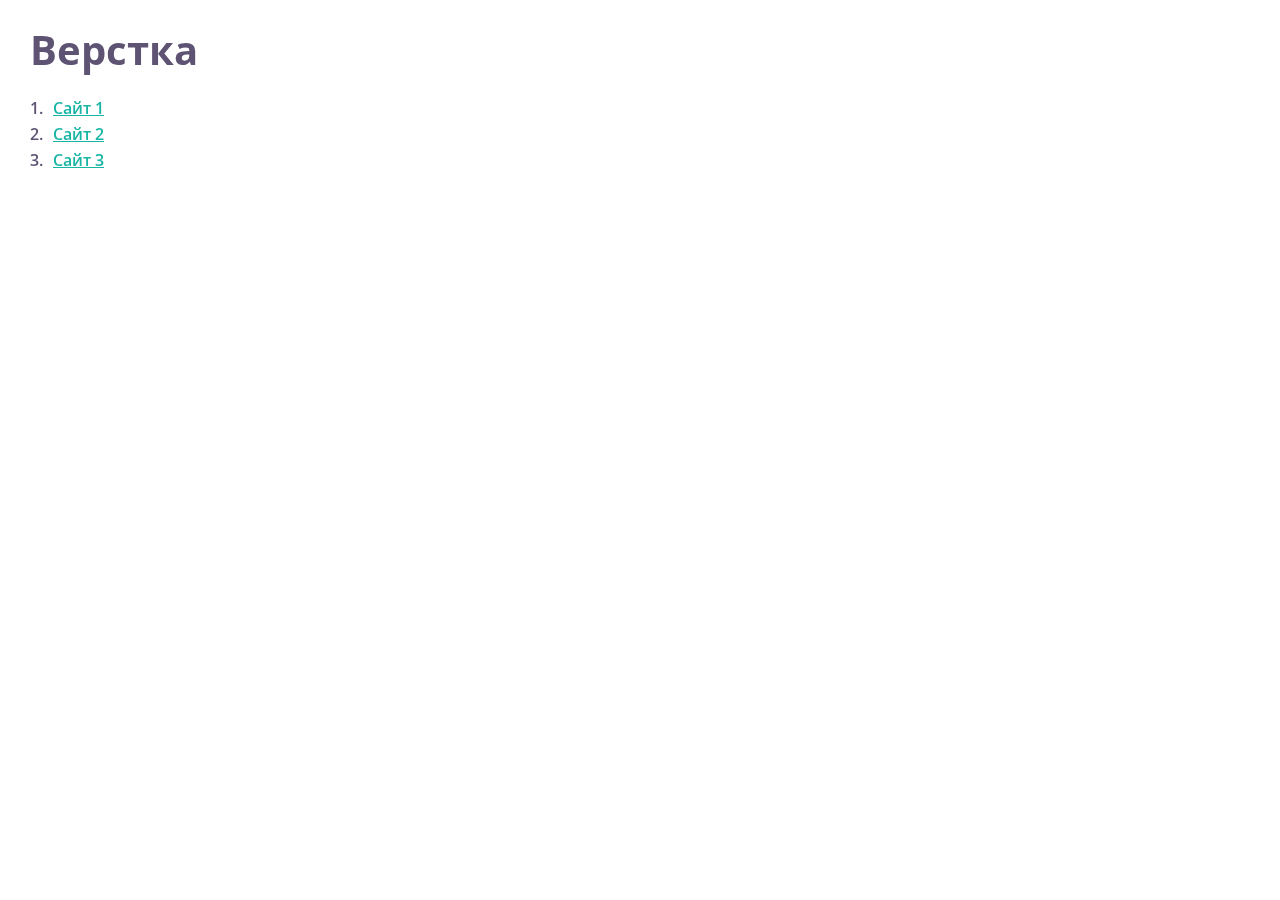
<file: index.html>
<!DOCTYPE html>
<html lang="ru"><head>
	<title>Верстка</title>
	<meta http-equiv="Content-type" content="text/html; charset=UTF-8">
	<meta name="format-detection" content="telephone=no">
	<link rel="stylesheet" href="style.css">
	
	<!-- <meta name="viewport" content="width=device-width, initial-scale=1.0" /> -->
	<meta name="viewport" content="width=device-width, initial-scale=1.0, maximum-scale=1.0, user-scalable=0">
</head>
<body>
	<div class="wrapper">
		<div class="rootpage">
			<div class="rootpage-content">
				<div class="rootpage-body">
					<h1>Верстка</h1>
					<ol class="rootpage-pages">
						<li><a href="site_1/index.html" target="_blank">Сайт 1</a></li>
						<li><a href="site_2/index.html" target="_blank">Сайт 2</a></li>
						<li><a href="site_3/index.html" target="_blank">Сайт 3</a></li>
					</ol>
				</div>
		
			</div>
		</div>
	</div>

</body></html>
</file>
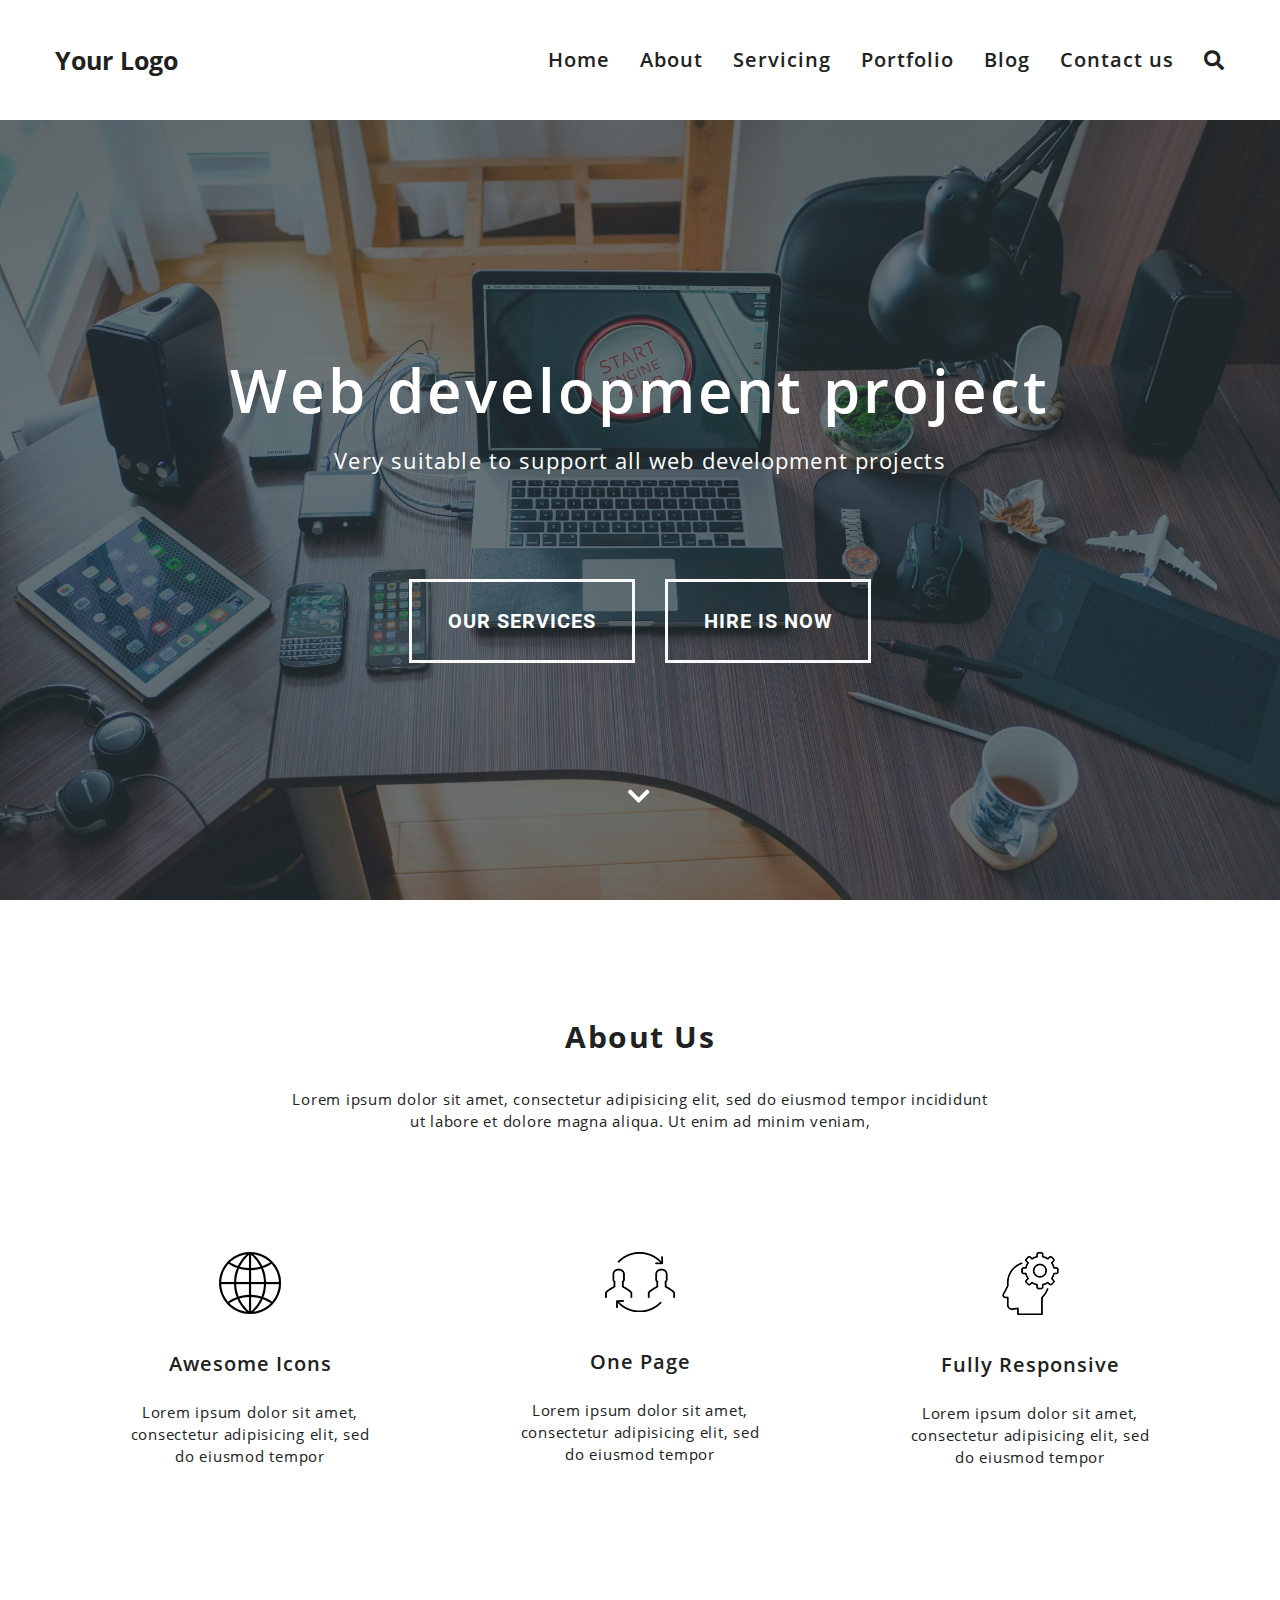
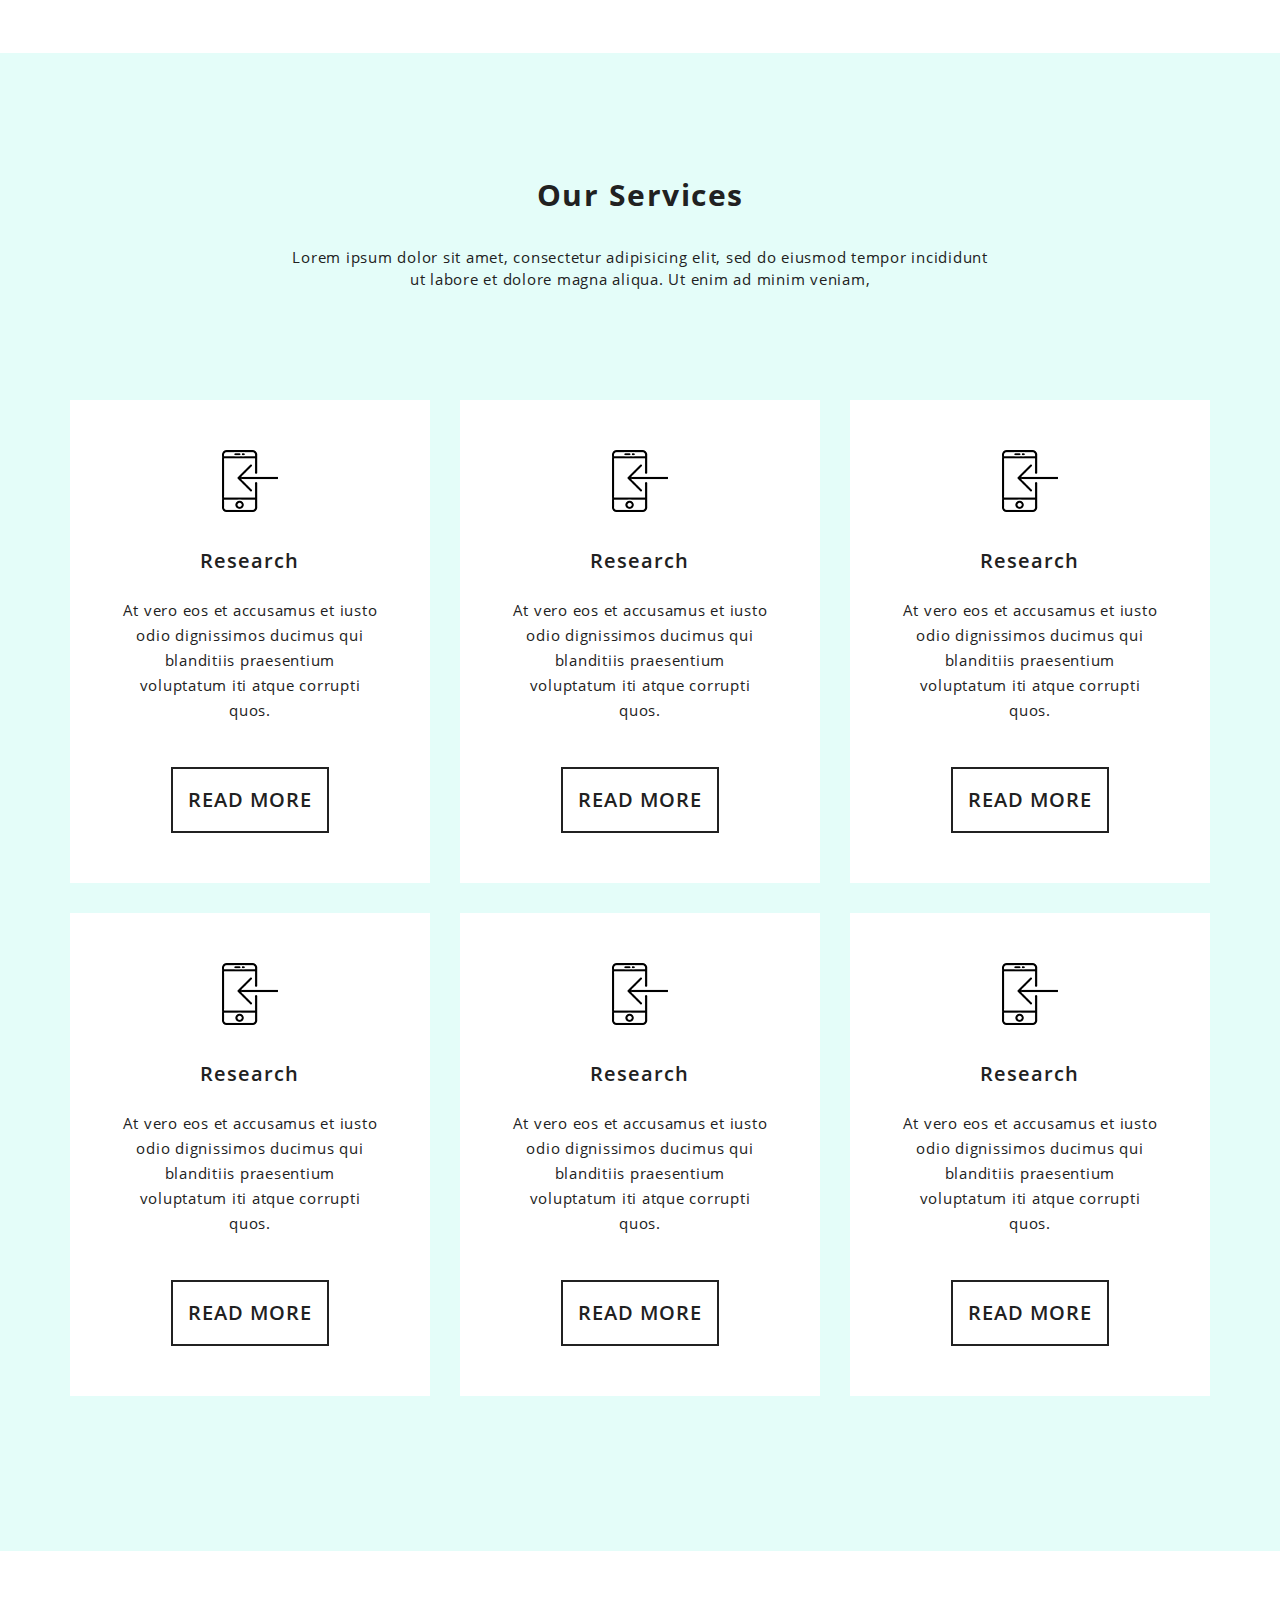
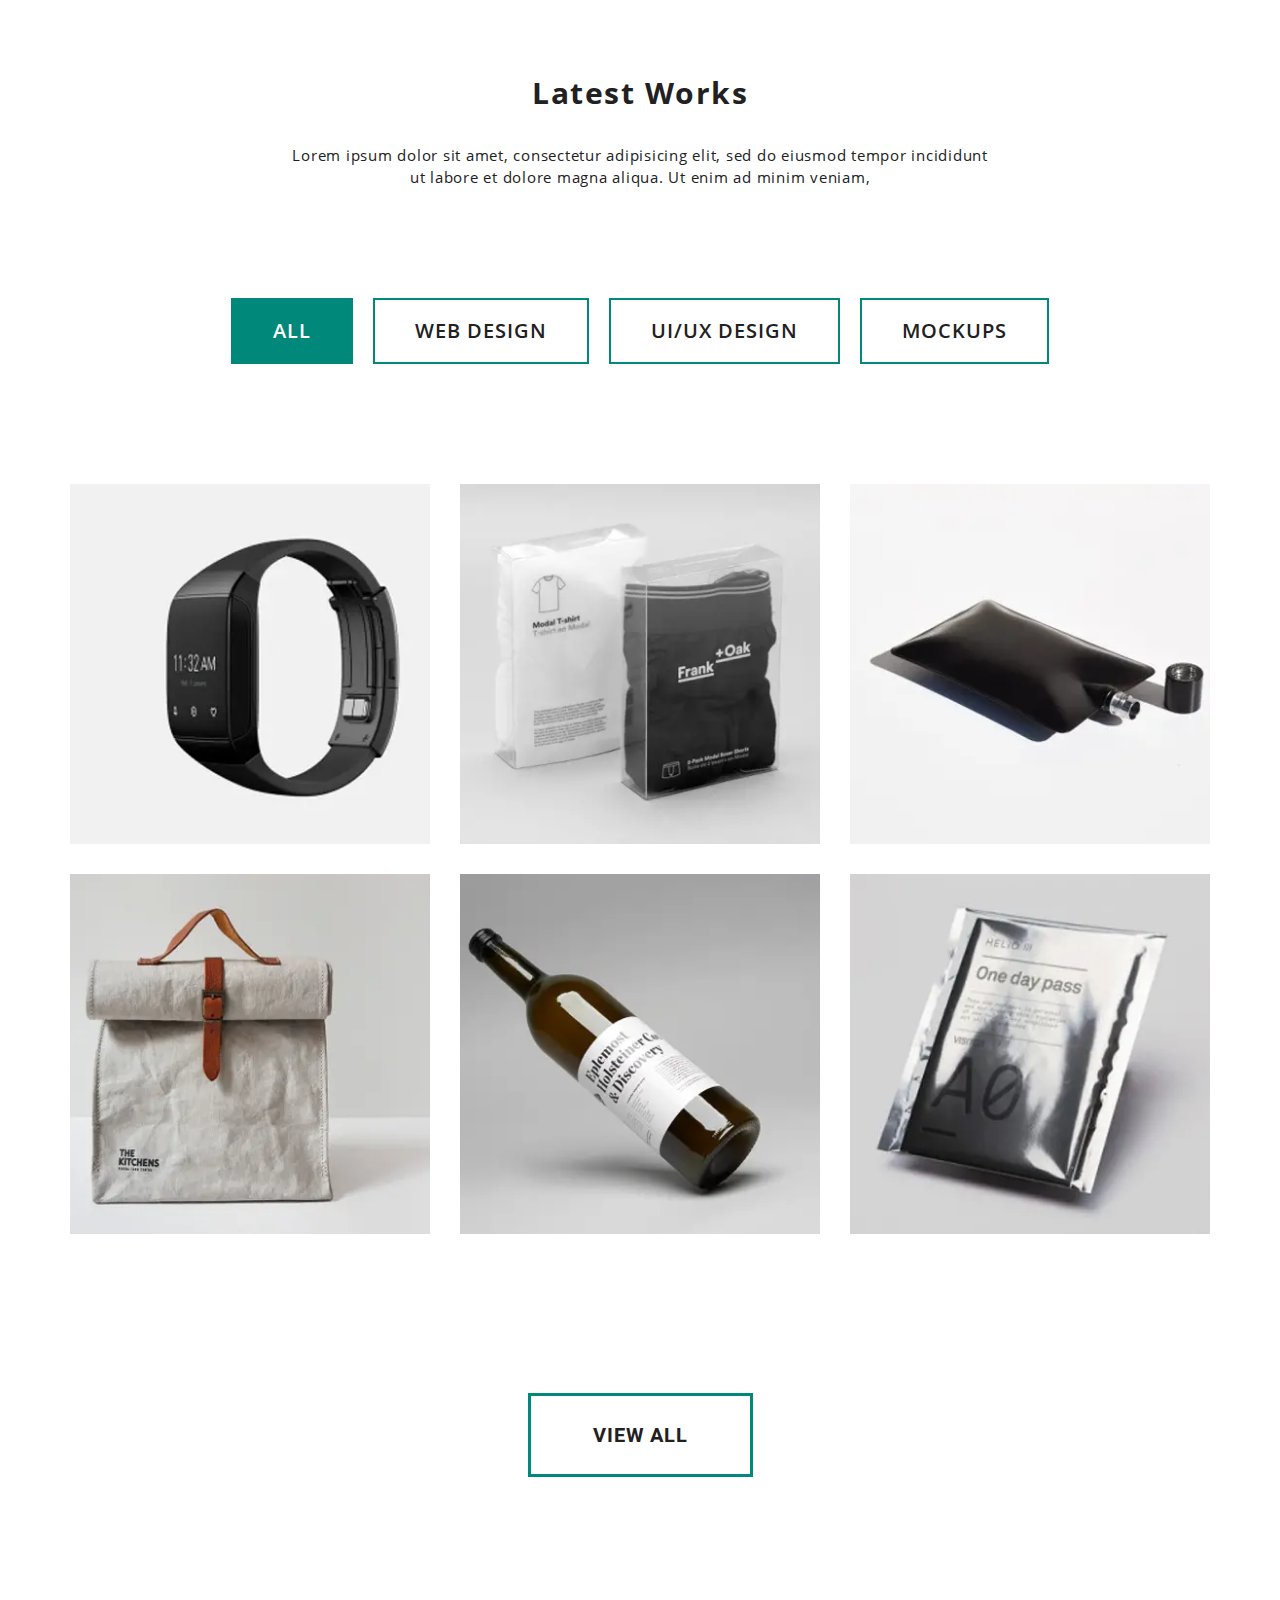
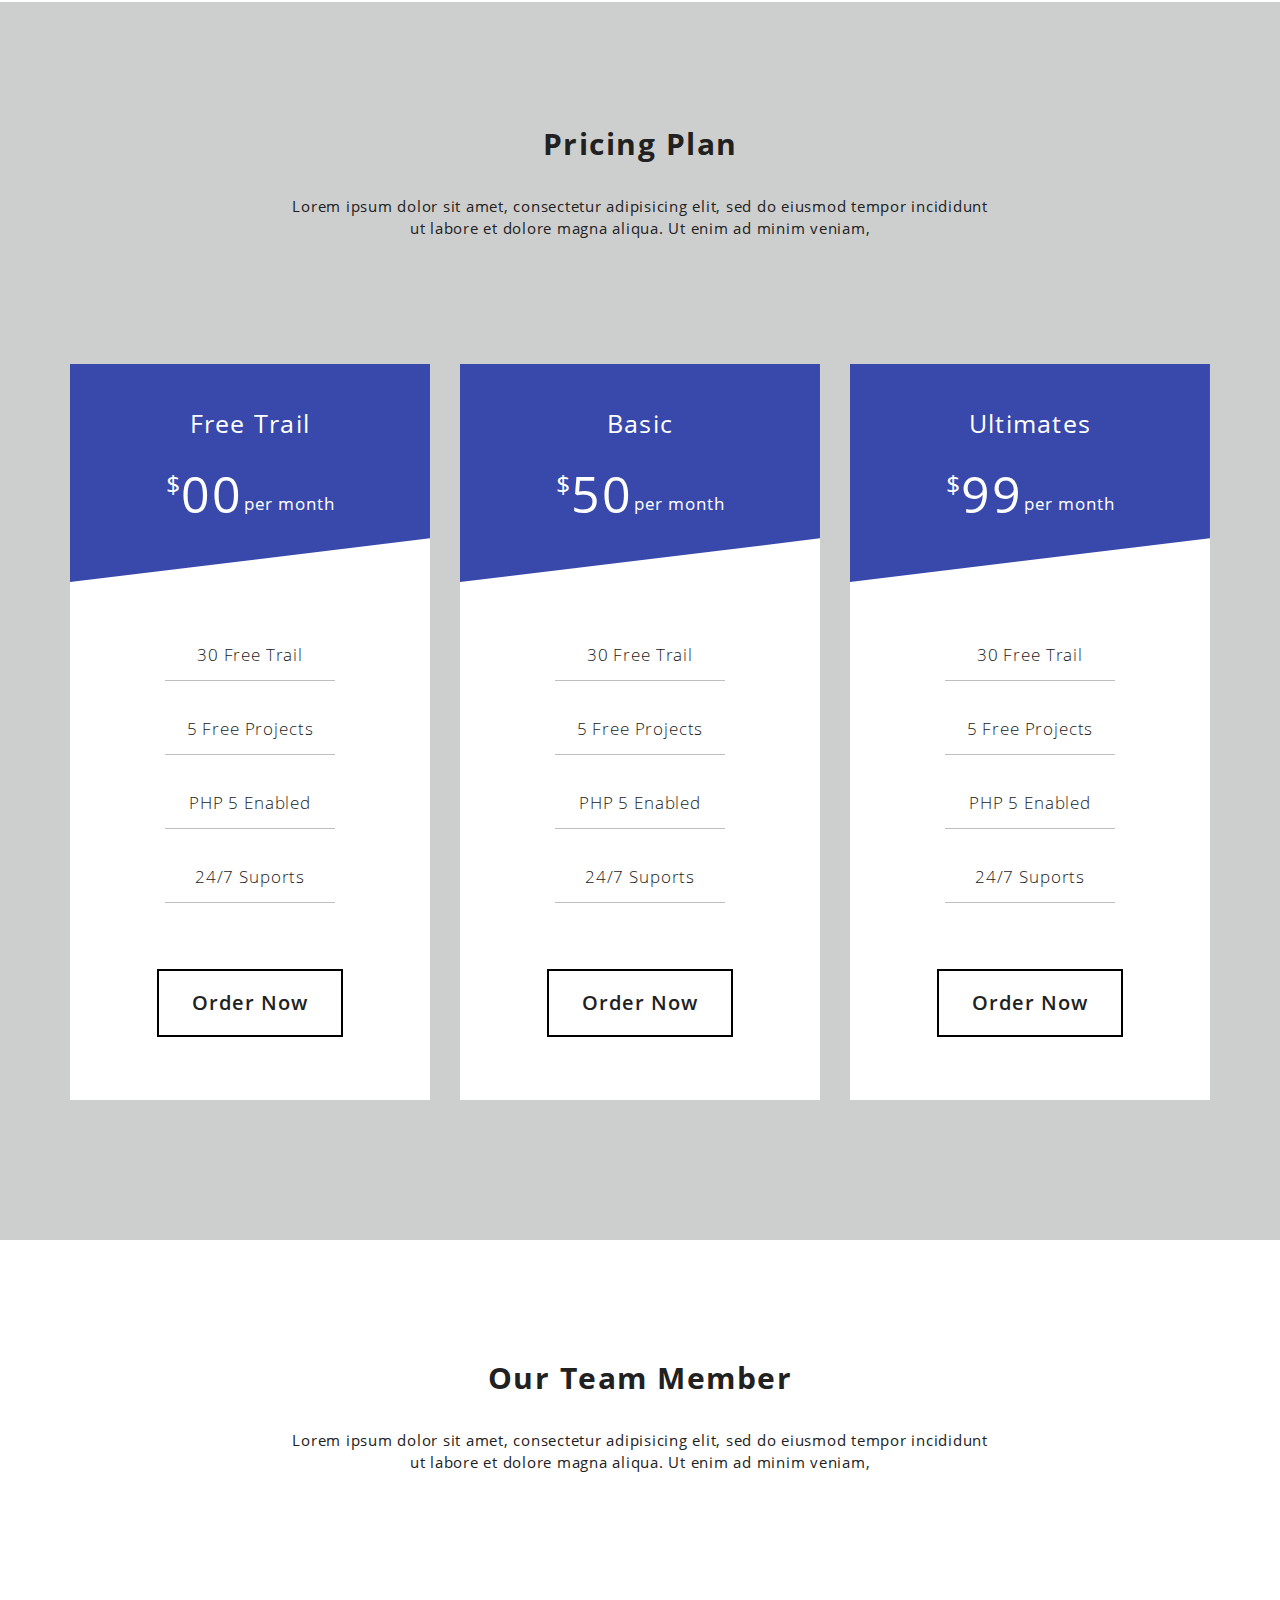
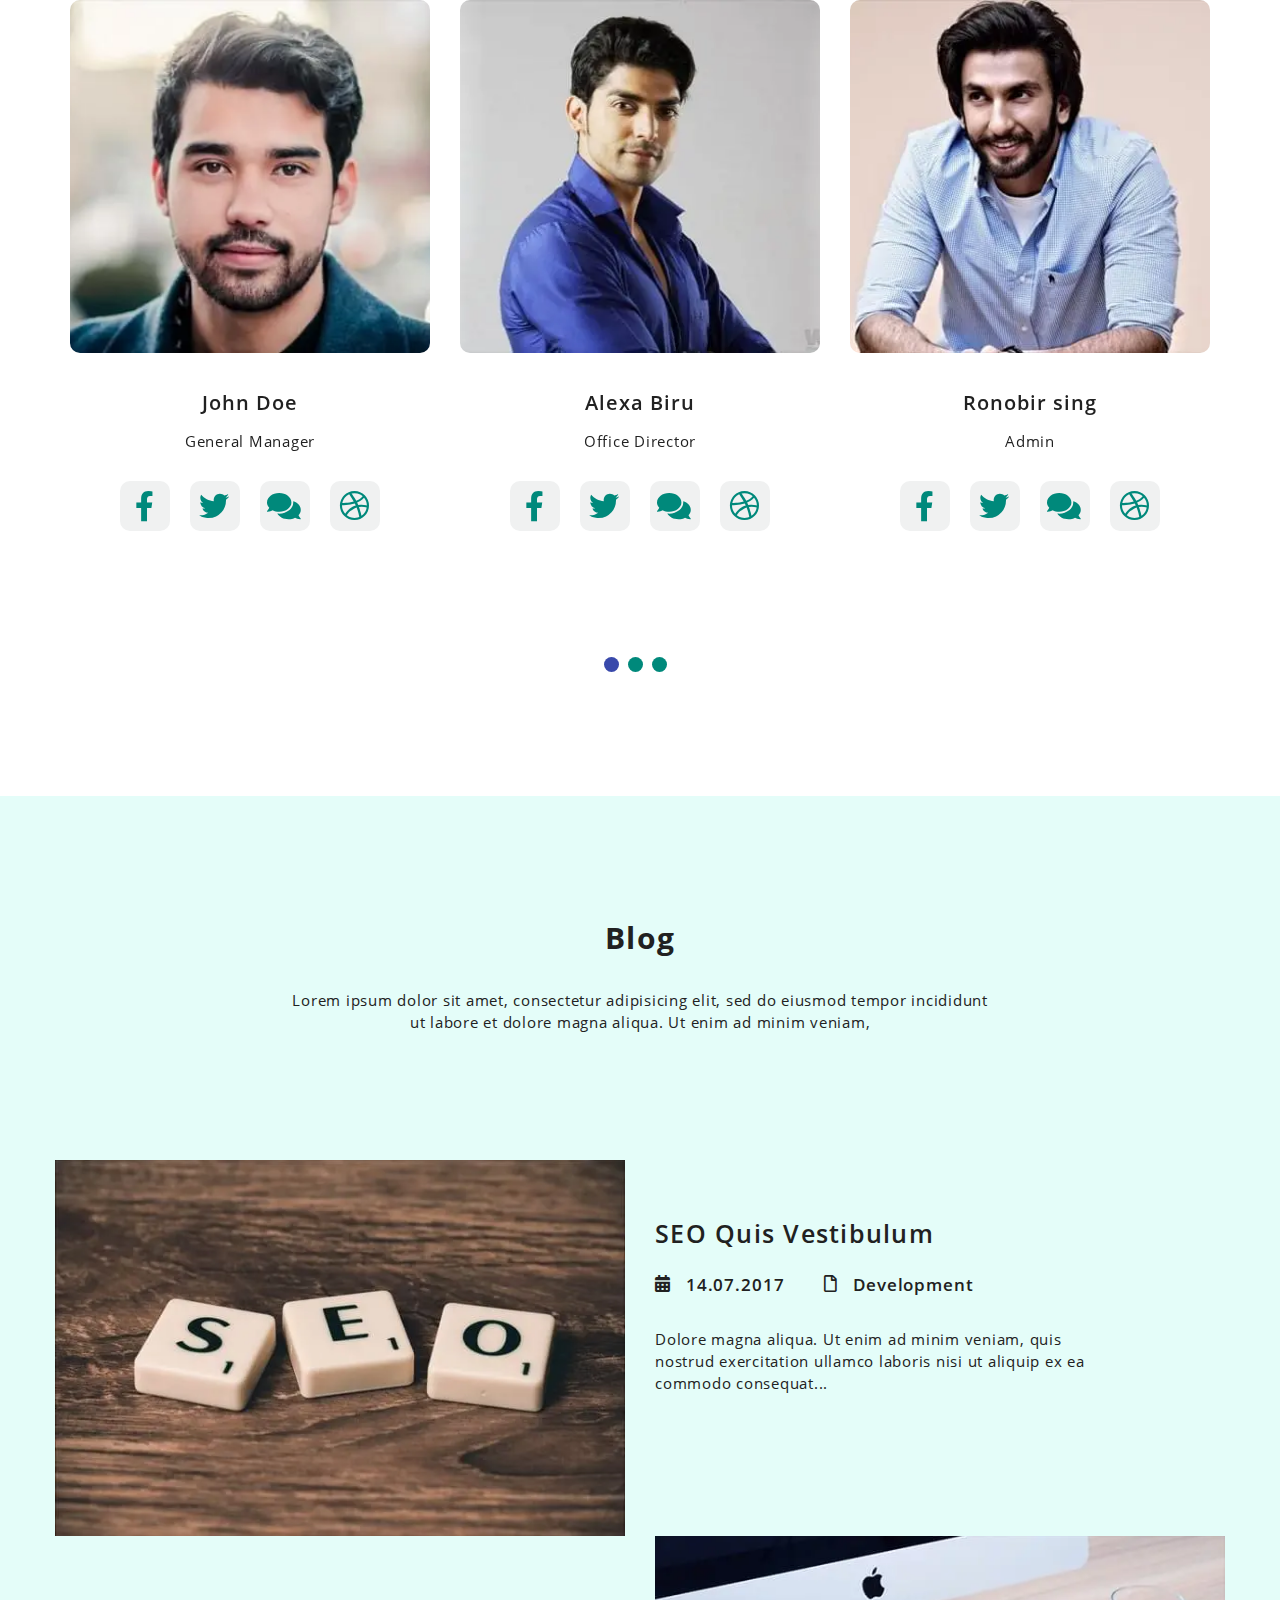
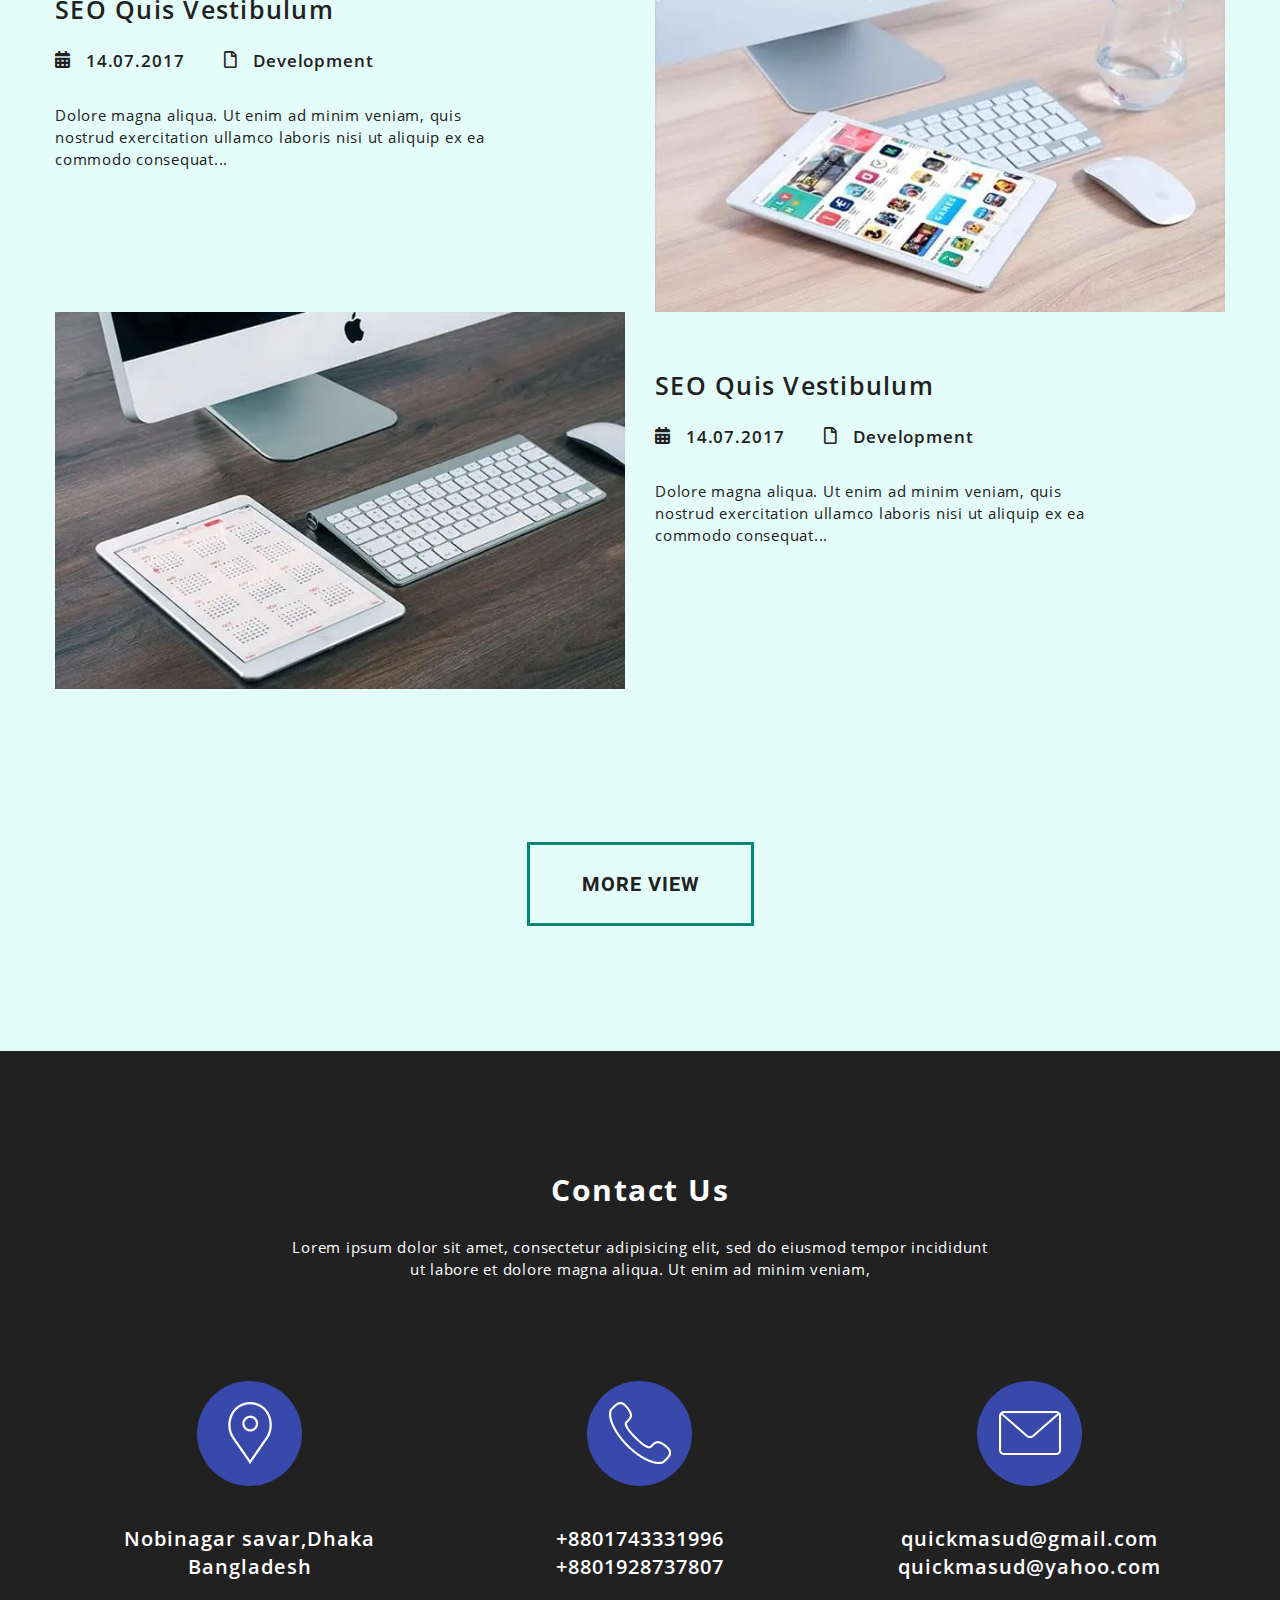
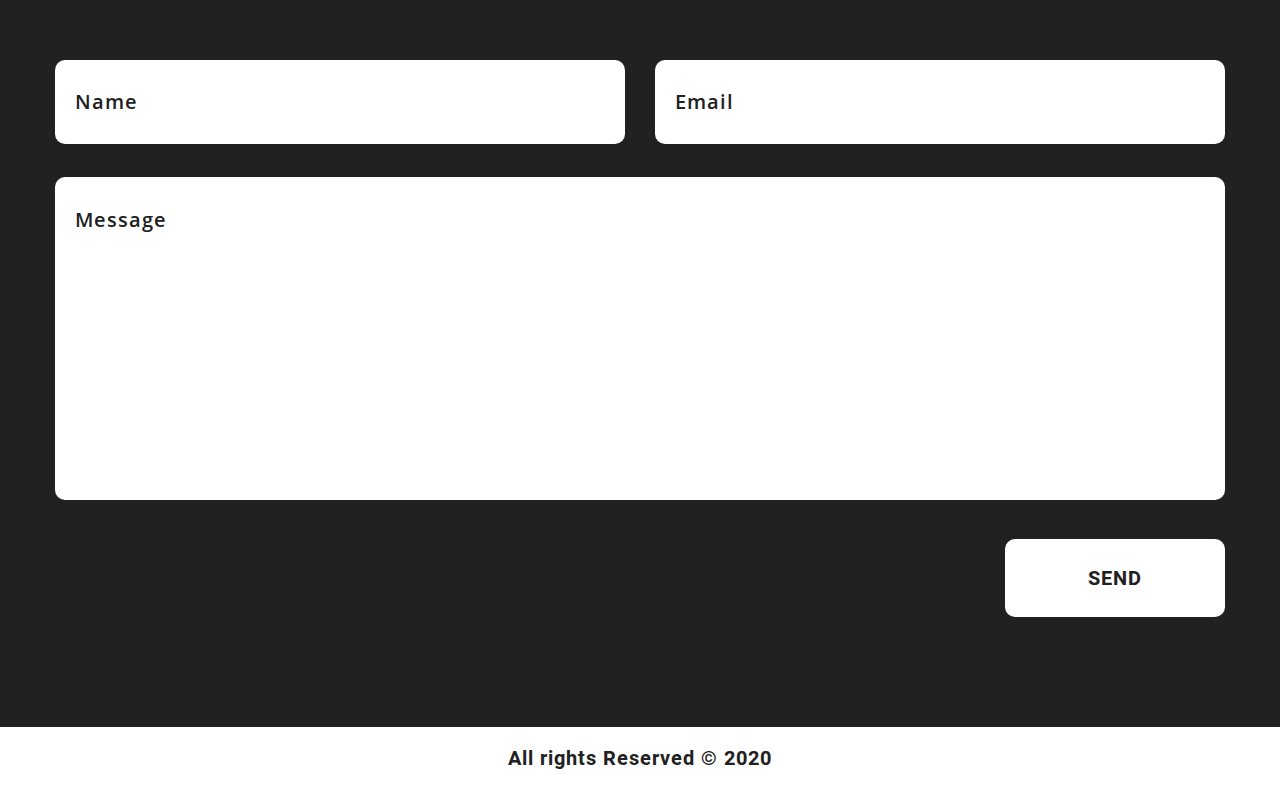
<file: site_3/index.html>
<!DOCTYPE html><html lang="zxx"> <head>	<title>Главная</title>	<meta charset="UTF-8">	<meta name="format-detection" content="telephone=no">	<link rel="stylesheet" href="css/style.min.css">	<link rel="shortcut icon" href="favicon.ico">	<!-- <meta name="robots" content="noindex, nofollow"> -->	<!-- <meta name="viewport" content="width=device-width, initial-scale=1.0, maximum-scale=1.0, user-scalable=0"> -->	<meta name="viewport" content="width=device-width, initial-scale=1.0"></head><body>	<div class="wrapper">		<header class="header">	<div class="header__content _container">		<div class="icon-menu">			<span></span>			<span></span>			<span></span>		</div>		<a href="" class="header__logo">			Your Logo		</a>		<div class="header__menu menu">			<nav class="menu__body">				<ul class="menu__list">					<li><a href="#" class="menu__link">Home</a></li>					<li><a href="#" class="menu__link">About</a></li>					<li><a href="#" class="menu__link">Servicing</a></li>					<li><a href="#" class="menu__link">Portfolio</a></li>					<li><a href="#" class="menu__link">Blog</a></li>					<li><a href="#" class="menu__link">Contact us</a></li>				</ul>			</nav>		</div>		<div class="header__search">			<a class="_icon-search" href=""></a>		</div>					</div></header>		<main class="page">			<section class="mainblock">				<div class="mainblock__slider _swiper">					<div class="main-slider">						<div class="overlay"></div>						<div class="main-slider__body">							<div class="main-slider__item item-main-slider">								<div class="item-main-slider__content _container">									<div class="item-main-slider__container">										<div class="item-main-slider__title">Web development project</div>										<div class="item-main-slider__text">Very suitable to support all web development projects										</div>										<div class="item-main-slider__buttons">											<a href="#" class="item-main-slider__btn btn">OUR SERVICES</a>											<a href="#" class="item-main-slider__btn btn">HIRE IS NOW</a>										</div>									</div>								</div>								<div class="item-main-slider__bg _ibg">									<picture>										<source srcset="img/Фон.webp" type="image/webp"><img src="img/Фон.jpg" alt="">									</picture>								</div>							</div>						</div>					</div>				</div>				<div class="mainblock__scroll scroll-mainblock">					<a href="#about" class="scroll-mainblock__arrow _icon-chevron-down _goto"></a>				</div>			</section>			<section class="about">				<div class="about__header _container">					<div class="about__maintitle maintitle">About Us</div>					<div class="about__maintext maintext">Lorem ipsum dolor sit amet, consectetur adipisicing						elit, sed do						eiusmod tempor incididunt ut labore et dolore magna aliqua. Ut enim ad minim veniam,</div>				</div>				<div class="about__body _container">					<div class="about__row">						<div class="about__column">							<div class="about__item item-about">								<div class="item-about__img">									<picture>										<source srcset="img/internet.svg" type="image/webp"><img src="img/internet.svg" alt="">									</picture>								</div>								<div class="item-about__title">Awesome Icons</div>								<div class="item-about__text">Lorem ipsum dolor sit amet, consectetur adipisicing									elit, sed									do eiusmod tempor</div>							</div>						</div>						<div class="about__column">							<div class="about__item item-about">								<div class="item-about__img">									<picture>										<source srcset="img/transfer.svg" type="image/webp"><img src="img/transfer.svg.svg"											alt="">									</picture>								</div>								<div class="item-about__title">One Page</div>								<div class="item-about__text">Lorem ipsum dolor sit amet, consectetur adipisicing									elit, sed									do eiusmod tempor</div>							</div>						</div>						<div class="about__column">							<div class="about__item item-about">								<div class="item-about__img">									<picture>										<source srcset="img/head.svg" type="image/webp"><img src="img/head.svg" alt="">									</picture>								</div>								<div class="item-about__title">Fully Responsive</div>								<div class="item-about__text">Lorem ipsum dolor sit amet, consectetur adipisicing									elit, sed									do eiusmod tempor</div>							</div>						</div>					</div>				</div>			</section>			<section class="services">				<div class="services__header _container">					<div class="services__maintitle maintitle">Our Services</div>					<div class="services__maintext maintext">Lorem ipsum dolor sit amet, consectetur						adipisicing elit, sed						do eiusmod tempor incididunt ut labore et dolore magna aliqua. Ut enim ad minim veniam,					</div>				</div>				<div class="services__body _container">					<div class="services__row">						<div class="services__column">							<div class="services__item item-services">								<div class="item-services__img">									<picture>										<source srcset="img/smartphone_copy.svg" type="image/webp"><img src="img/smartphone_copy.svg" alt="">									</picture>								</div>								<div class="item-services__title">Research</div>								<div class="item-services__text">At vero eos et accusamus et iusto odio									dignissimos ducimus									qui blanditiis praesentium voluptatum iti atque corrupti quos.</div>								<div class="item-services__btn"><a href="#">READ MORE</a></div>							</div>						</div>						<div class="services__column">							<div class="services__item item-services">								<div class="item-services__img">									<picture>										<source srcset="img/smartphone_copy.svg" type="image/webp"><img											src="img/smartphone_copy.svg" alt="">									</picture>								</div>								<div class="item-services__title">Research</div>								<div class="item-services__text">At vero eos et accusamus et iusto odio									dignissimos ducimus									qui blanditiis praesentium voluptatum iti atque corrupti quos.</div>								<div class="item-services__btn"><a href="#">READ MORE</a></div>							</div>						</div>						<div class="services__column">							<div class="services__item item-services">								<div class="item-services__img">									<picture>										<source srcset="img/smartphone_copy.svg" type="image/webp"><img											src="img/smartphone_copy.svg" alt="">									</picture>								</div>								<div class="item-services__title">Research</div>								<div class="item-services__text">At vero eos et accusamus et iusto odio									dignissimos ducimus									qui blanditiis praesentium voluptatum iti atque corrupti quos.</div>								<div class="item-services__btn"><a href="#">READ MORE</a></div>							</div>						</div>						<div class="services__column">							<div class="services__item item-services">								<div class="item-services__img">									<picture>										<source srcset="img/smartphone_copy.svg" type="image/webp"><img											src="img/smartphone_copy.svg" alt="">									</picture>								</div>								<div class="item-services__title">Research</div>								<div class="item-services__text">At vero eos et accusamus et iusto odio									dignissimos ducimus									qui blanditiis praesentium voluptatum iti atque corrupti quos.</div>								<div class="item-services__btn"><a href="#">READ MORE</a></div>							</div>						</div>						<div class="services__column">							<div class="services__item item-services">								<div class="item-services__img">									<picture>										<source srcset="img/smartphone_copy.svg" type="image/webp"><img											src="img/smartphone_copy.svg" alt="">									</picture>								</div>								<div class="item-services__title">Research</div>								<div class="item-services__text">At vero eos et accusamus et iusto odio									dignissimos ducimus									qui blanditiis praesentium voluptatum iti atque corrupti quos.</div>								<div class="item-services__btn"><a href="#">READ MORE</a></div>							</div>						</div>						<div class="services__column">							<div class="services__item item-services">								<div class="item-services__img">									<picture>										<source srcset="img/smartphone_copy.svg" type="image/webp"><img											src="img/smartphone_copy.svg" alt="">									</picture>								</div>								<div class="item-services__title">Research</div>								<div class="item-services__text">At vero eos et accusamus et iusto odio									dignissimos ducimus									qui blanditiis praesentium voluptatum iti atque corrupti quos.</div>								<div class="item-services__btn"><a href="#">READ MORE</a></div>							</div>						</div>					</div>				</div>			</section>			<section class="works">				<div class="works__header _container">					<div class="works__maintitle maintitle">Latest Works</div>					<div class="works__maintext maintext">Lorem ipsum dolor sit amet, consectetur adipisicing						elit, sed do						eiusmod tempor incididunt ut labore et dolore magna aliqua. Ut enim ad minim veniam,					</div>				</div>				<div class="works__body _container">					<div class="works__tabs _tabs">						<div class="works__nav">							<div class="works__tab _tabs-item _active">ALL</div>							<div class="works__tab _tabs-item">WEB DESIGN</div>							<div class="works__tab _tabs-item">UI/UX DESIGN</div>							<div class="works__tab _tabs-item">MOCKUPS</div>						</div>						<div class="works__row _tabs-block _active">							<div class="works__column">								<div class="works__item item-works">									<div class="item-works__img _ibg">										<picture><source srcset="img/watch.webp" type="image/webp"><img src="img/watch.jpg" alt=""></picture>									</div>								</div>							</div>							<div class="works__column">								<div class="works__item item-works">									<div class="item-works__img _ibg">										<picture><source srcset="img/rectangle_11_copy_2_5014.webp" type="image/webp"><img src="img/rectangle_11_copy_2_5014.png" alt=""></picture>									</div>								</div>							</div>							<div class="works__column">								<div class="works__item item-works">									<div class="item-works__img _ibg">										<picture><source srcset="img/rectangle_11_copy_3_5015.webp" type="image/webp"><img src="img/rectangle_11_copy_3_5015.png" alt=""></picture>									</div>								</div>							</div>							<div class="works__column">								<div class="works__item item-works">									<div class="item-works__img _ibg">										<picture><source srcset="img/rectangle_11_copy_3_5017.webp" type="image/webp"><img src="img/rectangle_11_copy_3_5017.png" alt=""></picture>									</div>								</div>							</div>							<div class="works__column">								<div class="works__item item-works">									<div class="item-works__img _ibg">										<picture><source srcset="img/rectangle_11_copy_3_5016.webp" type="image/webp"><img src="img/rectangle_11_copy_3_5016.png" alt=""></picture>									</div>								</div>							</div>							<div class="works__column">								<div class="works__item item-works">									<div class="item-works__img _ibg">										<picture><source srcset="img/rectangle_11_copy_5013.webp" type="image/webp"><img src="img/rectangle_11_copy_5013.jpg" alt=""></picture>									</div>								</div>							</div>						</div>						<div class="works__row _tabs-block">							<div class="works__column">								<div class="works__item item-works">									<div class="item-works__img _ibg">										<picture><source srcset="img/rectangle_11_copy_2_5014.webp" type="image/webp"><img src="img/rectangle_11_copy_2_5014.png" alt=""></picture>									</div>								</div>							</div>							<div class="works__column">								<div class="works__item item-works">									<div class="item-works__img _ibg">										<picture><source srcset="img/rectangle_11_copy_5013.webp" type="image/webp"><img src="img/rectangle_11_copy_5013.jpg" alt=""></picture>									</div>								</div>							</div>							<div class="works__column">								<div class="works__item item-works">									<div class="item-works__img _ibg">										<picture><source srcset="img/watch.webp" type="image/webp"><img src="img/watch.jpg" alt=""></picture>									</div>								</div>							</div>							<div class="works__column">								<div class="works__item item-works">									<div class="item-works__img _ibg">										<picture><source srcset="img/rectangle_11_copy_3_5016.webp" type="image/webp"><img src="img/rectangle_11_copy_3_5016.png" alt=""></picture>									</div>								</div>							</div>							<div class="works__column">								<div class="works__item item-works">									<div class="item-works__img _ibg">										<picture><source srcset="img/rectangle_11_copy_3_5017.webp" type="image/webp"><img src="img/rectangle_11_copy_3_5017.png" alt=""></picture>									</div>								</div>							</div>							<div class="works__column">								<div class="works__item item-works">									<div class="item-works__img _ibg">										<picture><source srcset="img/rectangle_11_copy_3_5015.webp" type="image/webp"><img src="img/rectangle_11_copy_3_5015.png" alt=""></picture>									</div>								</div>							</div>						</div>						<div class="works__row _tabs-block">							<div class="works__column">								<div class="works__item item-works">									<div class="item-works__img _ibg">										<picture><source srcset="img/watch.webp" type="image/webp"><img src="img/watch.jpg" alt=""></picture>									</div>								</div>							</div>							<div class="works__column">								<div class="works__item item-works">									<div class="item-works__img _ibg">										<picture><source srcset="img/rectangle_11_copy_2_5014.webp" type="image/webp"><img src="img/rectangle_11_copy_2_5014.png" alt=""></picture>									</div>								</div>							</div>							<div class="works__column">								<div class="works__item item-works">									<div class="item-works__img _ibg">										<picture><source srcset="img/rectangle_11_copy_3_5015.webp" type="image/webp"><img src="img/rectangle_11_copy_3_5015.png" alt=""></picture>									</div>								</div>							</div>							<div class="works__column">								<div class="works__item item-works">									<div class="item-works__img _ibg">										<picture><source srcset="img/rectangle_11_copy_3_5017.webp" type="image/webp"><img src="img/rectangle_11_copy_3_5017.png" alt=""></picture>									</div>								</div>							</div>							<div class="works__column">								<div class="works__item item-works">									<div class="item-works__img _ibg">										<picture><source srcset="img/rectangle_11_copy_3_5016.webp" type="image/webp"><img src="img/rectangle_11_copy_3_5016.png" alt=""></picture>									</div>								</div>							</div>							<div class="works__column">								<div class="works__item item-works">									<div class="item-works__img _ibg">										<picture><source srcset="img/rectangle_11_copy_5013.webp" type="image/webp"><img src="img/rectangle_11_copy_5013.jpg" alt=""></picture>									</div>								</div>							</div>						</div>						<div class="works__row _tabs-block">							<div class="works__column">								<div class="works__item item-works">									<div class="item-works__img _ibg">										<picture><source srcset="img/rectangle_11_copy_2_5014.webp" type="image/webp"><img src="img/rectangle_11_copy_2_5014.png" alt=""></picture>									</div>								</div>							</div>							<div class="works__column">								<div class="works__item item-works">									<div class="item-works__img _ibg">										<picture><source srcset="img/rectangle_11_copy_5013.webp" type="image/webp"><img src="img/rectangle_11_copy_5013.jpg" alt=""></picture>									</div>								</div>							</div>							<div class="works__column">								<div class="works__item item-works">									<div class="item-works__img _ibg">										<picture><source srcset="img/watch.webp" type="image/webp"><img src="img/watch.jpg" alt=""></picture>									</div>								</div>							</div>							<div class="works__column">								<div class="works__item item-works">									<div class="item-works__img _ibg">										<picture><source srcset="img/rectangle_11_copy_3_5016.webp" type="image/webp"><img src="img/rectangle_11_copy_3_5016.png" alt=""></picture>									</div>								</div>							</div>							<div class="works__column">								<div class="works__item item-works">									<div class="item-works__img _ibg">										<picture><source srcset="img/rectangle_11_copy_3_5017.webp" type="image/webp"><img src="img/rectangle_11_copy_3_5017.png" alt=""></picture>									</div>								</div>							</div>							<div class="works__column">								<div class="works__item item-works">									<div class="item-works__img _ibg">										<picture><source srcset="img/rectangle_11_copy_3_5015.webp" type="image/webp"><img src="img/rectangle_11_copy_3_5015.png" alt=""></picture>									</div>								</div>							</div>						</div>					</div>				</div>				<div class="works__footer _container">					<div class="works__btn"><a href="#">VIEW ALL</a></div>				</div>			</section>			<section class="price">				<div class="price__header _container">					<div class="price__maintitle maintitle">Pricing Plan</div>					<div class="price__maintext maintext">Lorem ipsum dolor sit amet, consectetur adipisicing						elit, sed do						eiusmod tempor incididunt ut labore et dolore magna aliqua. Ut enim ad minim veniam,					</div>				</div>				<div class="price__body _container">					<div class="price__row">						<div class="price__column">							<div class="price__item item-price">								<div class="item-price__header plan">									<div class="plan__name">Free Trail</div>									<div class="plan__price">										<div class="plan__currency">$</div>										<div class="plan__amount">00</div>										<div class="plan__period">per month</div>									</div>								</div>								<div class="item-price__body">									<p>30 Free Trail</p>									<p>5 Free Projects</p>									<p>PHP 5 Enabled</p>									<p>24/7 Suports</p>								</div>								<div class="item-price__footer">									<div class="item-price__btn"><a href="#">Order Now</a></div>								</div>							</div>						</div>						<div class="price__column">							<div class="price__item item-price">								<div class="item-price__header plan">									<div class="plan__name">Basic</div>									<div class="plan__price">										<div class="plan__currency">$</div>										<div class="plan__amount">50</div>										<div class="plan__period">per month</div>									</div>								</div>								<div class="item-price__body">									<p>30 Free Trail</p>									<p>5 Free Projects</p>									<p>PHP 5 Enabled</p>									<p>24/7 Suports</p>								</div>								<div class="item-price__footer">									<div class="item-price__btn"><a href="#">Order Now</a></div>								</div>							</div>						</div>						<div class="price__column">							<div class="price__item item-price">								<div class="item-price__header plan">									<div class="plan__name">Ultimates</div>									<div class="plan__price">										<div class="plan__currency">$</div>										<div class="plan__amount">99</div>										<div class="plan__period">per month</div>									</div>								</div>								<div class="item-price__body">									<p>30 Free Trail</p>									<p>5 Free Projects</p>									<p>PHP 5 Enabled</p>									<p>24/7 Suports</p>								</div>								<div class="item-price__footer">									<div class="item-price__btn"><a href="#">Order Now</a></div>								</div>							</div>						</div>					</div>				</div>			</section>			<section class="team">				<div class="team__header _container">					<div class="team__maintitle maintitle">Our Team Member</div>					<div class="team__maintext maintext">Lorem ipsum dolor sit amet, consectetur adipisicing						elit, sed do						eiusmod tempor incididunt ut labore et dolore magna aliqua. Ut enim ad minim veniam,					</div>				</div>				<div class="team__body _container">					<div class="team__row _swiper">						<div class="team__column">							<div class="team__item item-team">								<div class="item-team__photo _ibg"><picture><source srcset="img/man.webp" type="image/webp"><img src="img/man.jpeg" alt=""></picture></div>								<div class="item-team__person person">									<div class="person__name">John Doe</div>									<div class="person__position">General Manager</div>								</div>								<div class="item-team__links">									<a class="_icon-facebook" href="#"></a>									<a class="_icon-twitter" href="#"></a>									<a class="_icon-comments" href="#"></a>									<a class="_icon-dribbble" href="#"></a>								</div>							</div>						</div>						<div class="team__column">							<div class="team__item item-team">								<div class="item-team__photo _ibg"><picture><source srcset="img/layer_9@1X.webp" type="image/webp"><img src="img/layer_9@1X.jpeg" alt=""></picture></div>								<div class="item-team__person person">									<div class="person__name">Alexa Biru</div>									<div class="person__position">Office Director</div>								</div>								<div class="item-team__links">									<a class="_icon-facebook" href="#"></a>									<a class="_icon-twitter" href="#"></a>									<a class="_icon-comments" href="#"></a>									<a class="_icon-dribbble" href="#"></a>								</div>							</div>						</div>						<div class="team__column">							<div class="team__item item-team">								<div class="item-team__photo _ibg"><picture><source srcset="img/Layer_10@1X.webp" type="image/webp"><img src="img/Layer_10@1X.jpeg" alt=""></picture></div>								<div class="item-team__person person">									<div class="person__name">Ronobir sing</div>									<div class="person__position">Admin</div>								</div>								<div class="item-team__links">									<a class="_icon-facebook" href="#"></a>									<a class="_icon-twitter" href="#"></a>									<a class="_icon-comments" href="#"></a>									<a class="_icon-dribbble" href="#"></a>								</div>							</div>						</div>					</div>				</div>				<div class="team__footer _container">				</div>			</section>			<section class="blog">				<div class="blog__header _container">					<div class="blog__maintitle maintitle">Blog</div>					<div class="blog__maintext maintext">Lorem ipsum dolor sit amet, consectetur adipisicing						elit, sed do						eiusmod tempor incididunt ut labore et dolore magna aliqua. Ut enim ad minim veniam,					</div>				</div>				<div class="blog__body _container">					<div class="blog__row">						<div class="blog__column">							<div class="blog__item item-blog">								<div class="item-blog__img img-blog">									<div class="img-blog__image _ibg">										<picture><source srcset="img/Layer_11@1X.webp" type="image/webp"><img src="img/Layer_11@1X.jpeg" alt=""></picture></div>								</div>								<div class="item-blog__text text-blog">									<div class="text-blog__title"><a href="#">SEO Quis Vestibulum</a></div>									<div class="text-blog__meta blog-meta">										<div class="blog-meta__date _icon-calendar">14.07.2017</div>										<div class="blog-meta__category _icon-file">Development</div>									</div>									<div class="text-blog__maintext">Dolore magna aliqua. Ut enim ad minim veniam,										quis										nostrud exercitation ullamco laboris nisi ut aliquip ex ea commodo										consequat...</div>								</div>							</div>						</div>						<div class="blog__column">							<div class="blog__item item-blog">								<div class="item-blog__img img-blog">									<div class="img-blog__image image-blog _ibg">										<div class="image-blog__im">											<picture><source srcset="img/imac-apple-mockup-app-38544@1X.webp" type="image/webp"><img src="img/imac-apple-mockup-app-38544@1X.jpeg" alt=""></picture>										</div>									</div>								</div>								<div class="item-blog__text text-blog">									<div class="text-blog__title"><a href="#">SEO Quis Vestibulum</a></div>									<div class="text-blog__meta blog-meta">										<div class="blog-meta__date _icon-calendar">14.07.2017</div>										<div class="blog-meta__category _icon-file">Development</div>									</div>									<div class="text-blog__maintext">Dolore magna aliqua. Ut enim ad minim veniam,										quis										nostrud exercitation ullamco laboris nisi ut aliquip ex ea commodo										consequat...</div>								</div>							</div>						</div>						<div class="blog__column">							<div class="blog__item item-blog">								<div class="item-blog__img img-blog">									<div class="img-blog__image _ibg">										<picture><source srcset="img/apple-desk-working-technology@1X.webp" type="image/webp"><img src="img/apple-desk-working-technology@1X.jpeg" alt=""></picture>									</div>								</div>								<div class="item-blog__text text-blog">									<div class="text-blog__title"><a href="#">SEO Quis Vestibulum</a></div>									<div class="text-blog__meta blog-meta">										<div class="blog-meta__date _icon-calendar">14.07.2017</div>										<div class="blog-meta__category _icon-file">Development</div>									</div>									<div class="text-blog__maintext">Dolore magna aliqua. Ut enim ad minim veniam,										quis										nostrud exercitation ullamco laboris nisi ut aliquip ex ea commodo										consequat...</div>								</div>							</div>						</div>					</div>				</div>				<div class="blog__btn _container"><a href="#">MORE VIEW</a></div>			</section>			<section class="contact">				<div class="contact__header _container">					<div class="contact__maintitle maintitle">Contact Us</div>					<div class="contact__maintext maintext">Lorem ipsum dolor sit amet, consectetur						adipisicing elit, sed						do eiusmod tempor incididunt ut labore et dolore magna aliqua. Ut enim ad minim veniam,					</div>				</div>				<div class="contact__body _container">					<div class="contact__row">						<div class="contact__column">							<div class="contact__item item-contact">								<div class="item-contact__img"><picture><source srcset="img/placeholder.svg" type="image/webp"><img src="img/placeholder.svg" alt=""></picture></div>								<div class="item-contact__info">Nobinagar savar,Dhaka Bangladesh</div>							</div>						</div>						<div class="contact__column">							<div class="contact__item item-contact">								<div class="item-contact__img"><picture><source srcset="img/phone-call.svg" type="image/webp"><img src="img/phone-call.svg" alt=""></picture></div>								<div class="item-contact__info">									<p>+8801743331996</p>									<p>+8801928737807</p>								</div>							</div>						</div>						<div class="contact__column">							<div class="contact__item item-contact">								<div class="item-contact__img"><picture><source srcset="img/mail.svg" type="image/webp"><img src="img/mail.svg" alt=""></picture></div>								<div class="item-contact__info">									<p>quickmasud@gmail.com</p>									<p>quickmasud@yahoo.com</p>								</div>							</div>						</div>					</div>				</div>				<div class="contact__form forms-contact _container">					<form action="#">						<div class="forms-contact__row">							<div class="forms-contact__name">								<input autocomplete="off" type="text" name="form[]" data-value="Name" data-error="Текст ошибки"									class="input req">							</div>							<div class="forms-contact__email">								<input autocomplete="off" type="text" name="form[]" data-value="Email" data-error="Текст ошибки"									class="input email req">							</div>						</div>						<div class="forms-contact__textarea">							<textarea class="input" name="form[]" data-value="Message"></textarea>						</div>						<div class="forms-contact__btn">							<button type="submit" class="btn">SEND</button>						</div>					</form>				</div>			</section>		</main>		<footer class="footer">	<div class="footer__content _container">		<div class="footer__copyright">			All rights Reserved © 2020		</div>	</div></footer>	</div>	<div class="popup">	<div class="popup__content">		<div class="popup__body">			<div class="popup__close"></div>		</div>	</div></div><div class="popup popup_video">	<div class="popup__content">		<div class="popup__body">			<div class="popup__close popup__close_video"></div>			<div class="popup__video _video"></div>		</div>	</div></div>	<!-- <script src="https://code.jquery.com/jquery-3.3.1.min.js"></script> --><script src="js/vendors.min.js"></script><script src="js/app.min.js"></script></body></html>
</file>
<file: style.css>
@charset "UTF-8";
@import url("https://fonts.googleapis.com/css?family=Open+Sans:400,600,700&subset=cyrillic-ext");


* {
  padding: 0px;
  margin: 0px;
  border: 0px; }

*, *:before, *:after {
  -moz-box-sizing: border-box;
  -webkit-box-sizing: border-box;
  box-sizing: border-box; }

:focus, :active {
  outline: none; }

a:focus, a:active {
  outline: none; }

aside, nav, footer, header, section {
  display: block; }

html, body {
  height: 100%;
  margin: 0;
  padding: 0;
  min-width: 320px;
  position: relative;
  width: 100%;
  color: #000; }

body {
  font-family: "Open Sans";
  font-size: 100%;
  line-height: 1;
  font-size: 14px;
  -ms-text-size-adjust: 100%;
  -moz-text-size-adjust: 100%;
  -webkit-text-size-adjust: 100%; }
  body.lock {
    overflow: hidden; }

input, button, textarea {
  font-family: "Open Sans"; }

input::-ms-clear {
  display: none; }

button {
  cursor: pointer; }

button::-moz-focus-inner {
  padding: 0;
  border: 0; }

a {
  text-decoration: underline;
  color: #18b5a4; }

a:visited {
  text-decoration: underline;
  color: #118777; }

a:hover {
  text-decoration: none; }

ul li {
  list-style: none; }

img {
  vertical-align: top; }

.wrapper {
  width: 100%;
  min-height: 100%;
  overflow: hidden; }

.container {
  max-width: 1170px;
  margin: 0 auto;
  width: 100%; }
  @media (max-width: 1182px) {
    .container {
      max-width: 970px; } }
  @media (max-width: 992px) {
    .container {
      max-width: 750px; } }
  @media (max-width: 767px) {
    .container {
      max-width: none;
      padding: 0 10px; } }

.rootpage {
  color: #5e5373;
  position: fixed;
  width: 100%;
  height: 100%;
  overflow: auto; }
  .rootpage h1 {
    font-size: 40px;
    font-family: 'Open Sans';
    margin: 0px 0px 30px 0px; }
    @media (max-width: 767px) {
      .rootpage h1 {
        font-size: 30px;
        margin: 0px 0px 20px 0px; } }
  .rootpage h2 {
    font-family: 'Open Sans';
    font-size: 20px;
    margin: 0px 0px 15px 0px; }
    @media (max-width: 767px) {
      .rootpage h2 {
        font-size: 18px;
        margin: 0px 0px 15px 0px; } }

.rootpage-content {
  display: -webkit-box;
  display: -moz-box;
  display: -ms-flexbox;
  display: -webkit-flex;
  display: flex;
  font-size: 0;
  -webkit-box-orient: vertical;
  -webkit-box-direction: normal;
  -ms-flex-direction: column;
  flex-direction: column;
  overflow: hidden;
  min-height: 100%; }

.rootpage-body {
  position: relative;
  padding: 30px;
  -webkit-box-flex: 1;
  -ms-flex: 1 1 auto;
  flex: 1 1 auto; }
  @media (max-width: 767px) {
    .rootpage-body {
      padding: 15px; } }

.rootpage-pages {
  margin: 0px 0px 30px 0px;
  list-style: none;
  counter-reset: item; }
  .rootpage-pages li {
    font-size: 16px;
    font-weight: 600;
    margin: 0px 0px 10px 0px; }
    .rootpage-pages li:last-child {
      margin: 0px 0px 0px 0px; }
    .rootpage-pages li:before {
      content: counter(item) ".";
      counter-increment: item;
      margin: 0px 10px 0px 0px; }
    @media (max-width: 767px) {
      .rootpage-pages li {
        font-size: 14px; } }
</file>
<file: site_3/css/style.min.css>
@charset "UTF-8";@font-face{font-family:OpenSans;font-display:swap;src:url(../fonts/OpenSans-Bold.woff) format("woff"),url(../fonts/OpenSans-Bold.woff2) format("woff2");font-weight:700;font-style:normal}@font-face{font-family:OpenSans;font-display:swap;src:url(../fonts/OpenSans-Light.woff) format("woff"),url(../fonts/OpenSans-Light.woff2) format("woff2");font-weight:300;font-style:normal}@font-face{font-family:OpenSans;font-display:swap;src:url(../fonts/OpenSans-Regular.woff) format("woff"),url(../fonts/OpenSans-Regular.woff2) format("woff2");font-weight:400;font-style:normal}@font-face{font-family:OpenSans;font-display:swap;src:url(../fonts/OpenSans-SemiBold.woff) format("woff"),url(../fonts/OpenSans-SemiBold.woff2) format("woff2");font-weight:600;font-style:normal}@font-face{font-family:Roboto;font-display:swap;src:url(../fonts/Roboto-Bold.woff) format("woff"),url(../fonts/Roboto-Bold.woff2) format("woff2");font-weight:700;font-style:normal}@font-face{font-family:icons;font-display:swap;src:url(../fonts/icon.woff) format("woff"),url(../fonts/icon.woff2) format("woff2");font-weight:400;font-style:normal;font-display:block}[class*=" _icon-"]:before,[class^="_icon-"]:before{font-family:icons;font-style:normal;font-weight:400;font-variant:normal;text-transform:none;line-height:1;-webkit-font-smoothing:antialiased;-moz-osx-font-smoothing:grayscale}[class*=" _icon-"]:before,[class^="_icon-"]:before{display:block}._icon-calendar:before{content:"\e900"}._icon-chevron-down:before{content:"\e901"}._icon-comments:before{content:"\e902"}._icon-dribbble:before{content:"\e903"}._icon-facebook:before{content:"\e904"}._icon-file:before{content:"\e905"}._icon-search:before{content:"\e906"}._icon-twitter:before{content:"\e907"}*{padding:0;margin:0;border:0}*,:after,:before{-webkit-box-sizing:border-box;box-sizing:border-box}:active,:focus{outline:0}a:active,a:focus{outline:0}aside,footer,header,nav,section{display:block}body,html{height:100%;min-width:320px}body{line-height:1;font-family:OpenSans;-ms-text-size-adjust:100%;-moz-text-size-adjust:100%;-webkit-text-size-adjust:100%}button,input,textarea{font-family:OpenSans}input::-ms-clear{display:none}button{cursor:pointer}button::-moz-focus-inner{padding:0;border:0}a,a:visited{text-decoration:none}a:hover{text-decoration:none}ul li{list-style:none}img{vertical-align:top}h1,h2,h3,h4,h5,h6{font-weight:inherit;font-size:inherit}body{color:#000;font-size:14px}body._lock{overflow:hidden}.wrapper{width:100%;min-height:100%;overflow:hidden;display:-webkit-box;display:-ms-flexbox;display:flex;-webkit-box-orient:vertical;-webkit-box-direction:normal;-ms-flex-direction:column;flex-direction:column;padding-top:100vh}._container{max-width:1170px;margin:0 auto}.btn{display:-webkit-inline-box;display:-ms-inline-flexbox;display:inline-flex;padding:0 0}.btn._fw{width:100%}.select{position:relative}.select__item{position:relative}.select__title{color:#000;border:1px solid #d9d9d9;background-color:#fff;cursor:pointer;border-radius:4px}.select__value{display:-webkit-box;display:-ms-flexbox;display:flex;font-size:14px;height:30px;padding:0 15px;-webkit-box-align:center;-ms-flex-align:center;align-items:center;-webkit-box-pack:justify;-ms-flex-pack:justify;justify-content:space-between;-webkit-box-orient:horizontal;-webkit-box-direction:reverse;-ms-flex-direction:row-reverse;flex-direction:row-reverse}.select__value span{height:1em;overflow:hidden;display:-webkit-box;-webkit-line-clamp:1;-webkit-box-orient:vertical}.select__value:before{content:"";display:inline-block;-webkit-transition:all .3s ease 0s;-o-transition:all .3s ease 0s;transition:all .3s ease 0s;width:11px;height:7px;background:url(../img/icons/select.svg) center/100% no-repeat}.select__input{width:100%;background-color:transparent;height:100%}.select__options{color:#000;display:none;position:absolute;top:29px;border-radius:0 0 4px 4px;min-width:100%;left:0;background-color:#fff;border-top:0;border:1px solid #d9d9d9;border-top:0;font-size:14px;padding:10px 0 5px 0}.select__option{cursor:pointer;padding:5px 15px;margin:0}.select._active{z-index:5}.select._active .select__value:before{-webkit-transform:rotate(-180deg);-ms-transform:rotate(-180deg);transform:rotate(-180deg)}.select._active .select__options{display:block}input[type=email],input[type=tel],input[type=text],textarea{-webkit-appearance:none;-moz-appearance:none;appearance:none}.input{width:100%;display:block;padding:0 20px}textarea.input{resize:none;padding:0 0}.checkbox{position:relative}.checkbox__input{position:absolute;width:0;height:0;opacity:0;visibility:hidden}.checkbox__input:checked+.checkbox__text:before{background:#fff url(../img/icons/check.svg) center no-repeat}.checkbox__text{display:-webkit-inline-box;display:-ms-inline-flexbox;display:inline-flex;-webkit-box-align:center;-ms-flex-align:center;align-items:center;position:relative;font-size:16px;color:#fff;letter-spacing:-.3px;line-height:calc(20 / 16);cursor:pointer}.checkbox__text:before{content:"";-ms-flex-item-align:start;align-self:flex-start;margin:0 14px 0 0;-webkit-box-flex:0;-ms-flex:0 0 20px;flex:0 0 20px;left:0;top:0;width:20px;height:18px;background:#fff;border:1px solid #a7a9ac}.checkbox a{color:#fff;text-decoration:underline}.checkbox._error .checkbox__text:before{border:1px solid #ee1212}.options{display:-webkit-box;display:-ms-flexbox;display:flex;-webkit-box-orient:vertical;-webkit-box-direction:normal;-ms-flex-direction:column;flex-direction:column;-webkit-box-align:start;-ms-flex-align:start;align-items:flex-start}.options__item{position:relative;cursor:pointer}.options__input{position:absolute;width:0;height:0;opacity:0;left:0;top:0;visibility:hidden}.options__input:checked+.options__text:after{-webkit-transform:scale(1);-ms-transform:scale(1);transform:scale(1)}.options__text{display:-webkit-inline-box;display:-ms-inline-flexbox;display:inline-flex;-webkit-box-align:center;-ms-flex-align:center;align-items:center;position:relative;font-size:16px;color:#fff;letter-spacing:-.3px;line-height:calc(20 / 16)}.options__text:before{content:"";-ms-flex-item-align:start;align-self:flex-start;margin:0 14px 0 0;-webkit-box-flex:0;-ms-flex:0 0 20px;flex:0 0 20px;left:0;top:0;border-radius:50%;width:20px;height:18px;background:#fff;border:1px solid #a7a9ac}.options__text:after{content:"";-webkit-transition:all .3s ease 0s;-o-transition:all .3s ease 0s;transition:all .3s ease 0s;-webkit-transform:scale(0);-ms-transform:scale(0);transform:scale(0);width:10px;height:10px;border-radius:50%;background-color:#77243a;position:absolute;left:5px;top:4px}.rating-block{display:table;font-size:0}.rating{display:inline-block;position:relative;vertical-align:middle}.rating.edit .star{cursor:pointer}.rating .star{width:17px;height:14px;display:inline-block;position:relative;z-index:3}.rating__line{position:absolute;width:85px;height:14px;top:0;left:0;background:url(../img/icons/bg_rating.svg) 0 0 no-repeat;z-index:1;background-size:85px 100%}.rating__activeline{position:absolute;width:0;height:14px;top:0;left:0;background:url(../img/icons/bg_rating_active.svg) 0 0 no-repeat;z-index:2;background-size:85px 100%}.rating__value{display:inline-block;color:#1b3139;font-size:14px;line-height:13px;vertical-align:middle}.quantity{width:88px;height:40px;display:-webkit-box;display:-ms-flexbox;display:flex;border:1px solid rgba(166,166,166,.45)}.quantity__button{-webkit-box-flex:0;-ms-flex:0 0 30px;flex:0 0 30px;position:relative;cursor:pointer}.quantity__button::after,.quantity__button::before{content:"";position:absolute;top:50%;left:50%;-webkit-transition:all .3s ease 0s;-o-transition:all .3s ease 0s;transition:all .3s ease 0s;margin:0 0 0 -4.5px;background-color:#a6a6a6;width:9px;height:1px}.quantity__button_plus::before{-webkit-transform:rotate(-90deg);-ms-transform:rotate(-90deg);transform:rotate(-90deg)}.quantity__input{-webkit-box-flex:1;-ms-flex:1 1 auto;flex:1 1 auto}.quantity__input input{height:100%;color:#a6a6a6;font-size:12px;width:100%;text-align:center}.row:after{display:block;content:"";clear:both}.rub:after{content:"₽"}ol.counter{list-style-type:none;counter-reset:item}ol.counter li{position:relative;padding:0 0 0 45px}ol.counter li:before{counter-increment:item;content:counter(item);position:absolute;left:0;top:0;color:#818181;font-size:14px;font-weight:700;text-align:center;line-height:26px;border-radius:50%;width:28px;height:28px;border:1px solid #4274bb}.ellipsis{display:block;overflow:hidden;width:100%;white-space:nowrap;-o-text-overflow:ellipsis;text-overflow:ellipsis}.es{overflow:hidden;white-space:nowrap;-o-text-overflow:ellipsis;text-overflow:ellipsis}.table{display:table;font-size:0;width:100%}.trow{display:table-row}.cell{display:table-cell}.cell.full{width:100%}._ibg{position:relative}._ibg img{position:absolute;width:100%;height:100%;top:0;left:0;-o-object-fit:cover;object-fit:cover}body.ie ._ibg{background-position:center;background-size:cover;background-repeat:no-repeat}body.ie ._ibg img{width:0;height:0;opacity:0;visibility:hidden}.video{position:relative;overflow:hidden;height:0;padding-bottom:56.25%}.video embed,.video iframe,.video object,.video video{position:absolute;top:0;left:0;width:100%;height:100%}.videobg embed,.videobg iframe,.videobg object,.videobg video{position:fixed;top:50%;left:50%;min-width:100%;min-height:100%;width:auto;height:auto;z-index:-100;-webkit-transform:translateX(-50%) translateY(-50%);-ms-transform:translateX(-50%) translateY(-50%);transform:translateX(-50%) translateY(-50%);background-size:cover}.moretext{overflow:hidden}.moretext__more{cursor:pointer}.moretext__more span{font-style:normal}.moretext__more span:first-child{display:block}.moretext__more span:last-child{display:none}.moretext__more.active span{font-style:normal}.moretext__more.active span:first-child{display:none}.moretext__more.active span:last-child{display:block}#map{background:url(../img/icons/loading.gif) center/50px no-repeat}._swiper{overflow:hidden}._swiper>div{width:100%;height:100%;-webkit-box-sizing:content-box;box-sizing:content-box;display:-webkit-box;display:-ms-flexbox;display:flex;position:relative}._swiper.swiper-container-autoheight>div{-webkit-box-align:start;-ms-flex-align:start;align-items:flex-start}.main-slider .swiper-wrapper{-webkit-box-align:stretch;-ms-flex-align:stretch;align-items:stretch}.swiper-container-initialized .swiper-slide{-ms-flex-negative:0;flex-shrink:0}.swiper-container-android .swiper-slide,.swiper-container-android .swiper-wrapper{-webkit-transform:translate3d(0,0,0);transform:translate3d(0,0,0)}.swiper-button-lock{display:none!important}.slick-slider{position:relative}.slick-slider .slick-list,.slick-slider .slick-track{-webkit-transform:translate3d(0,0,0);-ms-transform:translate3d(0,0,0);transform:translate3d(0,0,0)}.slick-slider .slick-list{position:relative;overflow:hidden;width:100%}.slick-slider .slick-track{position:relative;width:100%;display:-webkit-box;display:-ms-flexbox;display:flex}.slick-slider .slick-slide{position:relative}.tab__item{display:none}.tab__item.active{display:block}._tabs-block{display:none}._tabs-block._active{display:block}.mirror{-webkit-transform:scale(-1,1);-ms-transform:scale(-1,1);transform:scale(-1,1)}.nicescroll-rails{z-index:1000!important}.gm-style-iw-t{opacity:0}.baloon{opacity:1;right:-7px!important;bottom:80px!important}.baloon button{display:none!important}.baloon:after{display:none!important}.baloon-style{display:none}.baloon-content.gm-style-iw{opacity:1;border-radius:0!important;max-width:300px!important;padding:0!important;left:0!important;width:100%!important;overflow:visible!important}.baloon-content.gm-style-iw>.gm-style-iw-d{overflow:hidden!important;max-width:none!important}.baloon-content.gm-style-iw:after{display:none!important}.baloon-close{top:18px!important}._custom-scroll{position:fixed;right:0;top:0;width:3px;height:100%;z-index:1000}._custom-scroll__line{background-color:rgba(0,0,0,.5);border-radius:3px 0 0 3px;position:relative;left:0;top:0;width:100%}.popup{overflow:auto;-webkit-overflow-scrolling:touch;z-index:100;padding:30px 10px;position:fixed;top:0;left:0;width:100%;height:100%;-webkit-transition:visibility .8s ease 0s;-o-transition:visibility .8s ease 0s;transition:visibility .8s ease 0s;visibility:hidden}.popup::before{content:"";background-color:rgba(0,0,0,.9);position:fixed;width:100%;height:100%;top:0;left:0;opacity:0;-webkit-transition:opacity .8s ease 0s;-o-transition:opacity .8s ease 0s;transition:opacity .8s ease 0s}.popup.show{visibility:visible}.popup.show::before{opacity:1}.popup.show .popup__body{-webkit-transform:scale(1);-ms-transform:scale(1);transform:scale(1)}.popup._active{visibility:visible}.popup._active::before{opacity:1}.popup._active .popup__body{-webkit-transition:all .3s ease .2s;-o-transition:all .3s ease .2s;transition:all .3s ease .2s;-webkit-transform:scale(1);-ms-transform:scale(1);transform:scale(1)}.popup__content{display:-webkit-box;display:-ms-flexbox;display:flex;-webkit-box-orient:vertical;-webkit-box-direction:normal;-ms-flex-direction:column;flex-direction:column;-webkit-box-align:center;-ms-flex-align:center;align-items:center;min-height:100%;-webkit-box-flex:1;-ms-flex:1 1 auto;flex:1 1 auto;width:100%;display:flex;-webkit-box-pack:center;-ms-flex-pack:center;justify-content:center;align-items:center}.popup__body{-webkit-transform:scale(0);-ms-transform:scale(0);transform:scale(0);-webkit-transition:all .3s ease 0s;-o-transition:all .3s ease 0s;transition:all .3s ease 0s;background-color:#fff;padding:50px;width:100%;max-width:800px}.popup__close{width:15px;height:15px;position:absolute;top:0;right:0;cursor:pointer;z-index:30;background:url(../img/icons/close.svg) 0 0 no-repeat}.header{background-color:#fff;position:absolute;width:100%;top:0;left:0;z-index:50}.header__content{position:relative;display:-webkit-box;display:-ms-flexbox;display:flex;-webkit-box-align:center;-ms-flex-align:center;align-items:center;height:120px}.header__logo{font-family:OpenSans;font-size:25px;line-height:22px;font-weight:700;color:#212121;white-space:nowrap}.header__search ._icon-search{display:-webkit-box;display:-ms-flexbox;display:flex;-webkit-box-pack:center;-ms-flex-pack:center;justify-content:center;-webkit-box-align:center;-ms-flex-align:center;align-items:center;margin-left:15px;color:#212121;-webkit-transition:color .3s ease 0s;-o-transition:color .3s ease 0s;transition:color .3s ease 0s}.header__search ._icon-search:before{font-size:20px;line-height:22px;font-weight:400;letter-spacing:.05em}.header__search ._icon-search:hover{color:#bdbcbc}.menu{padding:0 0 0 3.15789%;-webkit-box-flex:1;-ms-flex:1 1 auto;flex:1 1 auto}.menu__list{display:-webkit-box;display:-ms-flexbox;display:flex;-webkit-box-pack:end;-ms-flex-pack:end;justify-content:flex-end;-webkit-box-align:center;-ms-flex-align:center;align-items:center}.menu__list li{margin:0 15px}.menu__link{font-family:OpenSans;font-size:20px;line-height:22px;font-weight:600;letter-spacing:.05em;color:#212121;-webkit-transition:color .3s ease 0s;-o-transition:color .3s ease 0s;transition:color .3s ease 0s;text-align:center}.menu__link:hover{color:#bdbcbc}.icon-menu{display:none}footer{-webkit-box-flex:0;-ms-flex:0 0 auto;flex:0 0 auto}.footer__content{height:63px;display:-webkit-box;display:-ms-flexbox;display:flex;-webkit-box-pack:center;-ms-flex-pack:center;justify-content:center;-webkit-box-align:center;-ms-flex-align:center;align-items:center}.footer__copyright{font-family:Roboto;font-size:20px;line-height:22px;font-weight:700;letter-spacing:.05em;color:#212121}.mainblock__slider{position:absolute;width:100%;height:100%;top:0;left:0;display:-webkit-box;display:-ms-flexbox;display:flex;-webkit-box-orient:vertical;-webkit-box-direction:normal;-ms-flex-direction:column;flex-direction:column;padding-top:120px}.main-slider{-webkit-box-flex:1;-ms-flex:1 0 100%;flex:1 0 100%;position:relative;display:-webkit-box;display:-ms-flexbox;display:flex;-webkit-box-pack:center;-ms-flex-pack:center;justify-content:center;-webkit-box-align:center;-ms-flex-align:center;align-items:center}.main-slider .overlay{z-index:30;position:absolute;bottom:0;top:0;left:0;right:0;background:rgba(42,54,59,.7)}.item-main-slider__container{position:relative;z-index:100;display:-webkit-box;display:-ms-flexbox;display:flex;-webkit-box-orient:vertical;-webkit-box-direction:normal;-ms-flex-direction:column;flex-direction:column;-webkit-box-align:center;-ms-flex-align:center;align-items:center}.item-main-slider__title{font-family:OpenSans;font-size:60px;line-height:65px;font-weight:600;letter-spacing:.05em;color:#fff;text-align:center;margin-bottom:26px}.item-main-slider__text{font-family:OpenSans;font-size:22px;line-height:22px;font-weight:400;letter-spacing:.05em;color:#fff;text-align:center;margin-bottom:108px}.item-main-slider__btn{font-family:Roboto;font-size:20px;line-height:22px;font-weight:700;letter-spacing:.05em;color:#fff;text-align:center;border:3px solid #f8f8f8;padding:28px 36px;white-space:nowrap;margin:0 13px;-webkit-transition:all .5s ease;-o-transition:all .5s ease;transition:all .5s ease}.item-main-slider__btn:hover{background-color:#00897b;border:3px solid #00897b}.item-main-slider__bg{position:absolute;width:100%;height:100%;top:0;left:0}.scroll-mainblock{position:absolute;bottom:72px;width:100%;display:-webkit-box;display:-ms-flexbox;display:flex;-webkit-box-pack:center;-ms-flex-pack:center;justify-content:center}.scroll-mainblock ._icon-chevron-down:before{font-size:25px;line-height:22px;font-weight:400;letter-spacing:.05em;color:#fff}.scroll-mainblock__arrow{cursor:pointer;padding:20px;-webkit-animation:scroll 2.5s infinite ease;animation:scroll 2.5s infinite ease}@-webkit-keyframes scroll{0%{-webkit-transform:translate3d(0,0,0);transform:translate3d(0,0,0)}50%{-webkit-transform:translate3d(0,15px,0);transform:translate3d(0,15px,0)}100%{-webkit-transform:translate3d(0,0,0);transform:translate3d(0,0,0)}}@keyframes scroll{0%{-webkit-transform:translate3d(0,0,0);transform:translate3d(0,0,0)}50%{-webkit-transform:translate3d(0,15px,0);transform:translate3d(0,15px,0)}100%{-webkit-transform:translate3d(0,0,0);transform:translate3d(0,0,0)}}.about{padding:120px 0 120px 0}.about__maintext{margin:0 auto 85px}.about__row{display:-webkit-box;display:-ms-flexbox;display:flex}.about__column{padding:0 35px;margin-bottom:30px}.maintitle{font-family:OpenSans;font-size:30px;line-height:33px;font-weight:700;letter-spacing:.05em;color:#212121;text-align:center;margin-bottom:35px}.maintext{font-family:OpenSans;font-size:15px;line-height:22px;font-weight:400;letter-spacing:.05em;color:#212121;text-align:center;max-width:700px}.item-about{display:-webkit-box;display:-ms-flexbox;display:flex;-webkit-box-orient:vertical;-webkit-box-direction:normal;-ms-flex-direction:column;flex-direction:column;-webkit-box-align:center;-ms-flex-align:center;align-items:center;padding:35px 35px}.item-about__img{margin-bottom:39px}.item-about__title{font-family:OpenSans;font-size:20px;line-height:22px;font-weight:600;letter-spacing:.05em;color:#212121;text-align:center;margin-bottom:26px}.item-about__text{font-family:OpenSans;font-size:15px;line-height:22px;font-weight:400;letter-spacing:.05em;color:#212121;text-align:center}.services{padding:125px 0;background-color:#e4fdf9}.services__maintext{margin:0 auto 110px}.services__row{display:-webkit-box;display:-ms-flexbox;display:flex;-ms-flex-wrap:wrap;flex-wrap:wrap}.services__column{padding:0 15px;margin-bottom:30px;-webkit-box-flex:0;-ms-flex:0 1 33.333%;flex:0 1 33.333%}.item-services{display:-webkit-box;display:-ms-flexbox;display:flex;-webkit-box-orient:vertical;-webkit-box-direction:normal;-ms-flex-direction:column;flex-direction:column;-webkit-box-align:center;-ms-flex-align:center;align-items:center;background-color:#fff;padding:50px 50px}.item-services__img{margin-bottom:38px}.item-services__title{font-family:OpenSans;font-size:20px;line-height:22px;font-weight:600;letter-spacing:.05em;color:#212121;text-align:center;margin-bottom:26px}.item-services__text{font-family:OpenSans;font-size:15px;line-height:25px;font-weight:400;letter-spacing:.05em;color:#212121;text-align:center;margin-bottom:44px}.item-services__btn a{display:inline-block;font-family:OpenSans;font-size:20px;line-height:22px;font-weight:600;letter-spacing:.05em;color:#212121;padding:20px 15px;border:2px solid #212121;-webkit-transition:all .3s ease;-o-transition:all .3s ease;transition:all .3s ease}.item-services__btn a:hover{border:2px solid #00897b;background-color:#00897b;color:#fff}.works{padding:125px 0}.works__maintext{margin:0 auto 110px}.works__body{margin-bottom:129px}.works__nav{display:-webkit-box;display:-ms-flexbox;display:flex;-webkit-box-pack:center;-ms-flex-pack:center;justify-content:center;margin-bottom:110px}.works__tab{font-family:OpenSans;font-size:20px;line-height:22px;font-weight:600;letter-spacing:.05em;color:#212121;border:2px solid #00897b;padding:20px 40px;margin:0 10px 10px;text-align:center;display:-webkit-box;display:-ms-flexbox;display:flex;-webkit-box-pack:center;-ms-flex-pack:center;justify-content:center;-webkit-box-align:center;-ms-flex-align:center;align-items:center;cursor:pointer;white-space:nowrap}.works__tab:first-child{margin-left:0}.works__tab:last-child{margin-right:0}.works__tab._active{background-color:#00897b;color:#fff}.works__row._active{display:-webkit-box;display:-ms-flexbox;display:flex;-ms-flex-wrap:wrap;flex-wrap:wrap}.works__column{-webkit-box-flex:0;-ms-flex:0 1 33.333%;flex:0 1 33.333%;padding:0 15px;margin-bottom:30px}.works__footer{display:-webkit-box;display:-ms-flexbox;display:flex;-webkit-box-pack:center;-ms-flex-pack:center;justify-content:center}.works__btn a{display:inline-block;font-family:Roboto;font-size:20px;line-height:22px;font-weight:700;letter-spacing:.05em;color:#212121;padding:28px 62px;background-color:#fff;border:3px solid #00897b;-webkit-transition:all .3s ease;-o-transition:all .3s ease;transition:all .3s ease}.works__btn a:hover{border:3px solid #00897b;background-color:#00897b;color:#fff}.item-works{cursor:pointer}.item-works__img{display:block;padding:0 0 100% 0;text-align:center}.item-works__img img{max-width:100%}.price{padding:125px 0;background-color:rgba(6,12,11,.2)}.price__maintext{margin:0 auto 125px}.price__row{display:-webkit-box;display:-ms-flexbox;display:flex}.price__column{padding:0 15px;-webkit-box-flex:0;-ms-flex:0 1 33.333%;flex:0 1 33.333%;margin-bottom:15px}.price__item{background-color:#fff}.item-price{padding-bottom:63px;-webkit-transition:all .3s ease 0s;-o-transition:all .3s ease 0s;transition:all .3s ease 0s}.item-price__header{padding:48px 95px 67px 95px;background-color:#3949ab;-webkit-clip-path:polygon(0 0,100% 0,100% 80%,0 100%);clip-path:polygon(0 0,100% 0,100% 80%,0 100%)}.item-price__body{padding:48px 95px 0 95px;display:-webkit-box;display:-ms-flexbox;display:flex;-webkit-box-orient:vertical;-webkit-box-direction:normal;-ms-flex-direction:column;flex-direction:column;margin-bottom:66px}.item-price__body p{font-family:OpenSans;font-size:17px;line-height:22px;font-weight:300;letter-spacing:.05em;color:#212121;text-align:center;border-bottom:1px solid #bfbfbf;padding:14px 0;margin-bottom:23px}.item-price__body p:last-child{margin-bottom:0}.item-price__footer{display:-webkit-box;display:-ms-flexbox;display:flex;-webkit-box-pack:center;-ms-flex-pack:center;justify-content:center}.item-price__btn a{display:inline-block;font-family:OpenSans;font-size:20px;line-height:22px;font-weight:600;letter-spacing:.05em;color:#212121;border:2px solid #000;padding:21px 33px;-webkit-transition:all .3s ease 0s;-o-transition:all .3s ease 0s;transition:all .3s ease 0s}.item-price__btn a:hover{border:2px solid #00897b;background-color:#00897b;color:#fff}.item-price:hover{-webkit-box-shadow:0 3px 25px 0 rgba(0,0,0,.34);box-shadow:0 3px 25px 0 rgba(0,0,0,.34)}.plan{display:-webkit-box;display:-ms-flexbox;display:flex;-webkit-box-orient:vertical;-webkit-box-direction:normal;-ms-flex-direction:column;flex-direction:column;-webkit-box-align:center;-ms-flex-align:center;align-items:center}.plan__name{font-family:OpenSans;font-size:25px;line-height:22px;font-weight:400;letter-spacing:.05em;color:#fff;margin-bottom:39px}.plan__price{display:-webkit-box;display:-ms-flexbox;display:flex}.plan__currency{font-family:OpenSans;font-size:25px;line-height:22px;font-weight:400;letter-spacing:.05em;color:#fff}.plan__amount{font-family:OpenSans;font-size:50px;line-height:42px;font-weight:400;letter-spacing:.05em;color:#fff}.plan__period{font-family:OpenSans;font-size:17px;line-height:22px;font-weight:400;letter-spacing:.05em;color:#fff;-ms-flex-item-align:end;align-self:flex-end}.team{padding:121px 0 124px 0}.team__maintext{margin:0 auto 127px}.team__body{margin-bottom:126px}.team__row{display:-webkit-box;display:-ms-flexbox;display:flex}.team__column{padding:0 15px}.team__item{height:100%}.team__footer{display:-webkit-box;display:-ms-flexbox;display:flex;-webkit-box-pack:center;-ms-flex-pack:center;justify-content:center;-webkit-box-align:center;-ms-flex-align:center;align-items:center}.team__footer .swiper-pagination-bullet{padding:5px 5px;margin:0 9px 0 0;border-radius:0;width:15px;height:15px;text-align:center;line-height:30px;font-size:12px;opacity:1;border-radius:100%;-webkit-transition:.5s all;-o-transition:.5s all;transition:.5s all;background-color:#00897b;cursor:pointer}.team__footer .swiper-pagination-bullet-active{background-color:#3949ab}.item-team{display:-webkit-box;display:-ms-flexbox;display:flex;-webkit-box-orient:vertical;-webkit-box-direction:normal;-ms-flex-direction:column;flex-direction:column;text-align:center}.item-team__photo{display:block;padding:0 0 98% 0;text-align:center;margin-bottom:39px}.item-team__photo img{border-radius:10px}.item-team__links{display:-webkit-box;display:-ms-flexbox;display:flex;-webkit-box-pack:center;-ms-flex-pack:center;justify-content:center}.item-team__links a{background-color:#f0f1f1;border-radius:10px;width:50px;height:50px;margin:0 10px;display:-webkit-box;display:-ms-flexbox;display:flex;-webkit-box-pack:center;-ms-flex-pack:center;justify-content:center;-webkit-box-align:center;-ms-flex-align:center;align-items:center}.item-team__links ._icon-comments:before,.item-team__links ._icon-dribbble:before,.item-team__links ._icon-facebook:before,.item-team__links ._icon-twitter:before{line-height:22px;font-weight:400;letter-spacing:.05em;color:#00897b;display:block;font-size:30px}.item-team__links ._icon-comments:hover:before,.item-team__links ._icon-dribbble:hover:before,.item-team__links ._icon-facebook:hover:before,.item-team__links ._icon-twitter:hover:before{color:#fff}.item-team__links ._icon-facebook:hover{background-color:#3b5998}.item-team__links ._icon-twitter:hover{background-color:#1da1f2}.item-team__links ._icon-comments:hover{background-color:#07c}.item-team__links ._icon-dribbble:hover{background-color:#ea4c89}.item-team__links a:first-child{margin-left:0}.item-team__links a:last-child{margin-right:0}.person__name{font-family:OpenSans;font-size:20px;line-height:22px;font-weight:600;letter-spacing:.05em;color:#212121;margin-bottom:16px}.person__position{font-family:OpenSans;font-size:15px;line-height:22px;font-weight:400;letter-spacing:.05em;color:#212121;margin-bottom:29px}.blog{padding:125px 0;background-color:#e4fdf9}.blog__maintext{margin:0 auto 127px}.blog__body{margin-bottom:153px}.blog__row{display:-webkit-box;display:-ms-flexbox;display:flex;-webkit-box-orient:vertical;-webkit-box-direction:normal;-ms-flex-direction:column;flex-direction:column}.blog__item{display:-webkit-box;display:-ms-flexbox;display:flex}.blog__column:nth-child(even) .blog__item{-webkit-box-orient:horizontal;-webkit-box-direction:reverse;-ms-flex-direction:row-reverse;flex-direction:row-reverse}.blog__btn{text-align:center}.blog__btn a{display:inline-block;font-family:Roboto;font-size:20px;line-height:22px;font-weight:700;letter-spacing:.05em;color:#212121;padding:28px 52px;background-color:transparent;border:3px solid #00897b;-webkit-transition:all .3s ease;-o-transition:all .3s ease;transition:all .3s ease}.blog__btn a:hover{background-color:#00897b;color:#fff}.blog__column:nth-child(even) .item-blog__img{-webkit-box-flex:0;-ms-flex:0 1 50%;flex:0 1 50%;padding-left:15px}.blog__column:nth-child(even) .item-blog__text{-webkit-box-flex:0;-ms-flex:0 1 50%;flex:0 1 50%}.blog__column:nth-child(odd) .item-blog__img{-webkit-box-flex:0;-ms-flex:0 1 50%;flex:0 1 50%;padding-right:15px}.blog__column:nth-child(odd) .item-blog__text{-webkit-box-flex:0;-ms-flex:0 1 50%;flex:0 1 50%;padding-left:15px}.item-blog__img{-webkit-box-flex:0;-ms-flex:0 1 50%;flex:0 1 50%}.item-blog__text{-webkit-box-flex:0;-ms-flex:0 1 50%;flex:0 1 50%;padding-top:62px;padding-right:135px}.img-blog__image{display:block;padding:0 0 66% 0;text-align:center}.text-blog__title{margin-bottom:28px}.text-blog__title a{font-family:OpenSans;font-size:25px;line-height:22px;font-weight:600;letter-spacing:.05em;color:#212121;-webkit-transition:all .3s ease;-o-transition:all .3s ease;transition:all .3s ease}.text-blog__title a:hover{color:#00897b}.text-blog__meta{display:-webkit-box;display:-ms-flexbox;display:flex;margin-bottom:32px}.text-blog__maintext{font-family:OpenSans;font-size:15px;line-height:22px;font-weight:400;letter-spacing:.05em;color:#212121}.blog-meta__date{font-family:OpenSans;font-size:17px;line-height:22px;font-weight:600;letter-spacing:.05em;color:#212121;margin-right:40px}.blog-meta__category{font-family:OpenSans;font-size:17px;line-height:22px;font-weight:600;letter-spacing:.05em;color:#212121}.blog-meta ._icon-calendar:before,.blog-meta ._icon-file:before{display:inline-block;font-size:17px;line-height:22px;font-weight:400;letter-spacing:.05em;color:#212121;margin-right:15px}.contact{padding:128px 0 110px 0;background-color:#212121}.contact__maintitle{font-family:OpenSans;font-size:30px;line-height:22px;font-weight:700;letter-spacing:.05em;color:#fff}.contact__maintext{font-family:OpenSans;font-size:15px;line-height:22px;font-weight:400;letter-spacing:.05em;color:#fff;margin:0 auto 101px}.contact__body{margin-bottom:79px}.contact__row{display:-webkit-box;display:-ms-flexbox;display:flex}.contact__column{-webkit-box-flex:0;-ms-flex:0 1 33.333%;flex:0 1 33.333%;padding:0 50px}.item-contact{display:-webkit-box;display:-ms-flexbox;display:flex;-webkit-box-orient:vertical;-webkit-box-direction:normal;-ms-flex-direction:column;flex-direction:column;-webkit-box-align:center;-ms-flex-align:center;align-items:center}.item-contact__img{border-radius:100%;background-color:#3949ab;width:105px;height:105px;display:-webkit-box;display:-ms-flexbox;display:flex;-webkit-box-pack:center;-ms-flex-pack:center;justify-content:center;-webkit-box-align:center;-ms-flex-align:center;align-items:center;margin-bottom:39px}.item-contact__info{font-family:OpenSans;font-size:20px;line-height:28px;font-weight:600;letter-spacing:.05em;color:#fff;text-align:center}.forms-contact__row{display:-webkit-box;display:-ms-flexbox;display:flex}.forms-contact__name{margin-bottom:33px;-webkit-box-flex:0;-ms-flex:0 1 50%;flex:0 1 50%;padding-right:15px}.forms-contact__name .input{font-family:OpenSans;font-size:20px;line-height:28px;font-weight:600;letter-spacing:.05em;color:#212121;height:84px;border-radius:10px;background-color:#fff}.forms-contact__email{margin-bottom:33px;-webkit-box-flex:0;-ms-flex:0 1 50%;flex:0 1 50%;padding-left:15px}.forms-contact__email .input{font-family:OpenSans;font-size:20px;line-height:28px;font-weight:600;letter-spacing:.05em;color:#212121;height:84px;background-color:#fff;border-radius:10px}.forms-contact__textarea textarea{min-height:323px;resize:none;margin-bottom:39px;border-radius:10px;background-color:#fff;padding:29px 20px;font-family:OpenSans;font-size:20px;line-height:28px;font-weight:600;letter-spacing:.05em;color:#212121}.forms-contact__btn{display:-webkit-box;display:-ms-flexbox;display:flex;-webkit-box-pack:end;-ms-flex-pack:end;justify-content:flex-end}.forms-contact__btn button{font-family:Roboto;font-size:20px;line-height:22px;font-weight:700;letter-spacing:.05em;color:#212121;padding:28px 83px;background-color:#fff;border-radius:10px;-webkit-transition:all .3s ease;-o-transition:all .3s ease;transition:all .3s ease}.forms-contact__btn button:hover{color:#fff;background-color:#00897b}@media (min-width:991.98px){.quantity__button:hover::after,.quantity__button:hover::before{background-color:rgba(0,0,0,.5)}}@media (min-width:992px){.select__option:hover{background:#d9d9d9}.checkbox a:hover{text-decoration:none}}@media (max-width:1182px){._container{max-width:970px}.about{padding:90px 0 90px 0}.about__maintext{margin:0 auto 75px}.about__column{padding:0 15px}.services{padding:90px 0 90px 0}.services__maintext{margin:0 auto 75px}.services__column{padding:0 15px}.item-services{padding:25px 25px}.works{padding:90px 0 90px 0}.works__maintext{margin:0 auto 75px}.works__body{margin-bottom:75px}.works__nav{margin-bottom:75px}.price{padding:90px 0 90px 0}.price__maintext{margin:0 auto 75px}.item-price__header{padding:48px 43px 67px 43px}.item-price__body{padding:48px 43px 0 43px}.team{padding:90px 0 90px 0}.team__maintext{margin:0 auto 75px}.blog{padding:90px 0 90px 0}.blog__maintext{margin:0 auto 75px}.blog__body{margin-bottom:75px}.contact{padding:90px 0 90px 0}.contact__maintext{margin:0 auto 75px}.contact__body{margin-bottom:75px}.contact__column{padding:0 15px}}@media (max-width:991.98px){.wrapper{padding-top:0}._container{max-width:750px}.select__title{font-size:18px}.select__options{font-size:18px}.header__content{-webkit-box-pack:justify;-ms-flex-pack:justify;justify-content:space-between;height:50px}.header__logo{position:absolute;left:50%;top:50%;-webkit-transform:translate(-50%,-50%);-ms-transform:translate(-50%,-50%);transform:translate(-50%,-50%)}.menu{-webkit-box-flex:0;-ms-flex:0 0 auto;flex:0 0 auto}.menu__body{background-color:#fff;position:fixed;width:100%;height:100%;left:0;top:0;overflow:auto;padding:130px 0 20px 0;opacity:0;visibility:hidden;-webkit-transition:all .3s ease 0s;-o-transition:all .3s ease 0s;transition:all .3s ease 0s;text-align:center}.menu__body::after{content:"";background-color:#fff;position:fixed;top:0;left:0;width:100%;height:75px}.menu__body._active{opacity:1;visibility:visible}.menu__list{display:block}.menu__list li{margin:0 0 30px 0}.menu__list li:last-child{margin:0}.icon-menu{display:block;position:relative;width:30px;height:18px;cursor:pointer;z-index:5}.icon-menu span{-webkit-transition:all .3s ease 0s;-o-transition:all .3s ease 0s;transition:all .3s ease 0s;top:calc(50% - 1px);left:0;position:absolute;width:100%;height:2px;background-color:#000}.icon-menu span:first-child{top:0}.icon-menu span:last-child{top:auto;bottom:0}.icon-menu._active span{-webkit-transform:scale(0);-ms-transform:scale(0);transform:scale(0)}.icon-menu._active span:first-child{-webkit-transform:rotate(-45deg);-ms-transform:rotate(-45deg);transform:rotate(-45deg);top:calc(50% - 1px)}.icon-menu._active span:last-child{-webkit-transform:rotate(45deg);-ms-transform:rotate(45deg);transform:rotate(45deg);bottom:calc(50% - 1px)}.mainblock__slider{height:auto;padding-top:50px;position:relative}.item-main-slider__container{padding:100px 0 50px 0}.item-main-slider__title{font-size:50px;line-height:55px}.item-main-slider__text{margin-bottom:54px}.mainblock__scroll{display:none}.about{padding:70px 0 70px 0}.about__maintext{margin:0 auto 65px}.item-about{padding:20px 20px}.services{padding:70px 0 70px 0}.services__maintext{margin:0 auto 65px}.services__column{-webkit-box-flex:0;-ms-flex:0 1 50%;flex:0 1 50%}.works{padding:70px 0 70px 0}.works__maintext{margin:0 auto 65px}.works__body{margin-bottom:65px}.works__nav{margin-bottom:65px}.works__tab{font-size:15px}.price{padding:70px 0 70px 0}.price__maintext{margin:0 auto 65px}.item-price__btn a{font-size:15px;padding:16px 28px}.team{padding:70px 0 70px 0}.team__maintext{margin:0 auto 65px}.blog{padding:70px 0 70px 0}.blog__maintext{margin:0 auto 65px}.blog__body{margin-bottom:65px}.item-blog__text{padding-top:15px;padding-right:0}.text-blog__title{margin-bottom:16px}.text-blog__meta{margin-bottom:16px}.contact{padding:70px 0 70px 0}.contact__maintext{margin:0 auto 65px}.contact__body{margin-bottom:65px}.item-contact__info{font-size:16px}}@media (max-width:767.98px){._container{max-width:none;padding:0 10px}.footer__copyright{font-size:16px}.item-main-slider__container{padding:80px 0 30px 0}.item-main-slider__title{font-size:40px;line-height:45px}.item-main-slider__text{font-size:16px}.item-main-slider__btn{font-size:15px;padding:20px 28px}.about{padding:50px 0 50px 0}.about__maintext{margin:0 auto 50px}.about__row{-ms-flex-wrap:wrap;flex-wrap:wrap}.about__column{-webkit-box-flex:0;-ms-flex:0 1 100%;flex:0 1 100%}.services{padding:50px 0 50px 0}.services__maintext{margin:0 auto 50px}.services__column{-webkit-box-flex:0;-ms-flex:0 1 100%;flex:0 1 100%;padding:0}.works{padding:50px 0 50px 0}.works__maintext{margin:0 auto 50px}.works__body{margin-bottom:50px}.works__nav{margin-bottom:50px}.works__nav{-ms-flex-wrap:wrap;flex-wrap:wrap}.works__tab{-webkit-box-flex:0;-ms-flex:0 1 50%;flex:0 1 50%;margin:0 0 10px 0}.works__column{-webkit-box-flex:0;-ms-flex:0 1 50%;flex:0 1 50%}.price{padding:50px 0 50px 0}.price__maintext{margin:0 auto 50px}.price__row{-ms-flex-wrap:wrap;flex-wrap:wrap}.price__column{-ms-flex-wrap:wrap;flex-wrap:wrap;-webkit-box-flex:0;-ms-flex:0 1 100%;flex:0 1 100%;padding:0 0}.team{padding:50px 0 50px 0}.team__maintext{margin:0 auto 50px}.blog{padding:50px 0 50px 0}.blog__maintext{margin:0 auto 50px}.blog__body{margin-bottom:50px}.blog__column{margin-bottom:15px}.blog__column:nth-child(even) .item-blog{-ms-flex-wrap:wrap;flex-wrap:wrap}.blog__column:nth-child(even) .item-blog__img{-webkit-box-flex:0;-ms-flex:0 1 100%;flex:0 1 100%;padding-left:0}.blog__column:nth-child(even) .item-blog__text{-webkit-box-flex:0;-ms-flex:0 1 100%;flex:0 1 100%}.blog__column:nth-child(odd) .item-blog{-ms-flex-wrap:wrap;flex-wrap:wrap}.blog__column:nth-child(odd) .item-blog__img{-webkit-box-flex:0;-ms-flex:0 1 100%;flex:0 1 100%;padding-right:0}.blog__column:nth-child(odd) .item-blog__text{-webkit-box-flex:0;-ms-flex:0 1 100%;flex:0 1 100%;padding-left:0}.contact{padding:50px 0 50px 0}.contact__maintext{margin:0 auto 50px}.contact__body{margin-bottom:50px}.contact__row{-ms-flex-wrap:wrap;flex-wrap:wrap}.contact__column{-webkit-box-flex:0;-ms-flex:0 1 100%;flex:0 1 100%;margin-bottom:39px}.item-contact__img{margin-bottom:25px}.forms-contact__row{-ms-flex-wrap:wrap;flex-wrap:wrap}.forms-contact__name{-webkit-box-flex:0;-ms-flex:0 1 100%;flex:0 1 100%;padding-right:0}.forms-contact__email{-webkit-box-flex:0;-ms-flex:0 1 100%;flex:0 1 100%;padding-left:0}}@media (max-width:479.98px){.item-main-slider__title{font-size:30px;line-height:35px}.item-main-slider__buttons{display:-webkit-box;display:-ms-flexbox;display:flex;-webkit-box-orient:vertical;-webkit-box-direction:normal;-ms-flex-direction:column;flex-direction:column}.item-main-slider__btn{display:-webkit-box;display:-ms-flexbox;display:flex;-webkit-box-pack:center;-ms-flex-pack:center;justify-content:center;margin:0 0 15px;padding:15px 23px}.works__tab{-webkit-box-flex:0;-ms-flex:0 1 100%;flex:0 1 100%;margin:0 0 10px 0}.works__column{-webkit-box-flex:0;-ms-flex:0 1 100%;flex:0 1 100%}}@media (max-height:580px){.wrapper{padding-top:0}.mainblock__slider{position:relative;height:auto}.main-slider{padding:120px 0}.scroll-mainblock{display:none}}@media (max-height:800px){.header__content{height:60px}.mainblock__slider{padding-top:60px}.scroll-mainblock{bottom:15px}}@supports (-webkit-appearance:none){.select__value:before{background:url(../img/icons/select.svg) center/100% no-repeat}.checkbox__input:checked+.checkbox__text:before{background:#fff url(../img/icons/check.svg) center no-repeat}.rating__line{background:url(../img/icons/bg_rating.svg) 0 0 no-repeat}.rating__activeline{background:url(../img/icons/bg_rating_active.svg) 0 0 no-repeat}#map{background:url(../img/icons/loading.gif) center/50px no-repeat}.popup__close{background:url(../img/icons/close.svg) 0 0 no-repeat}}
</file>
